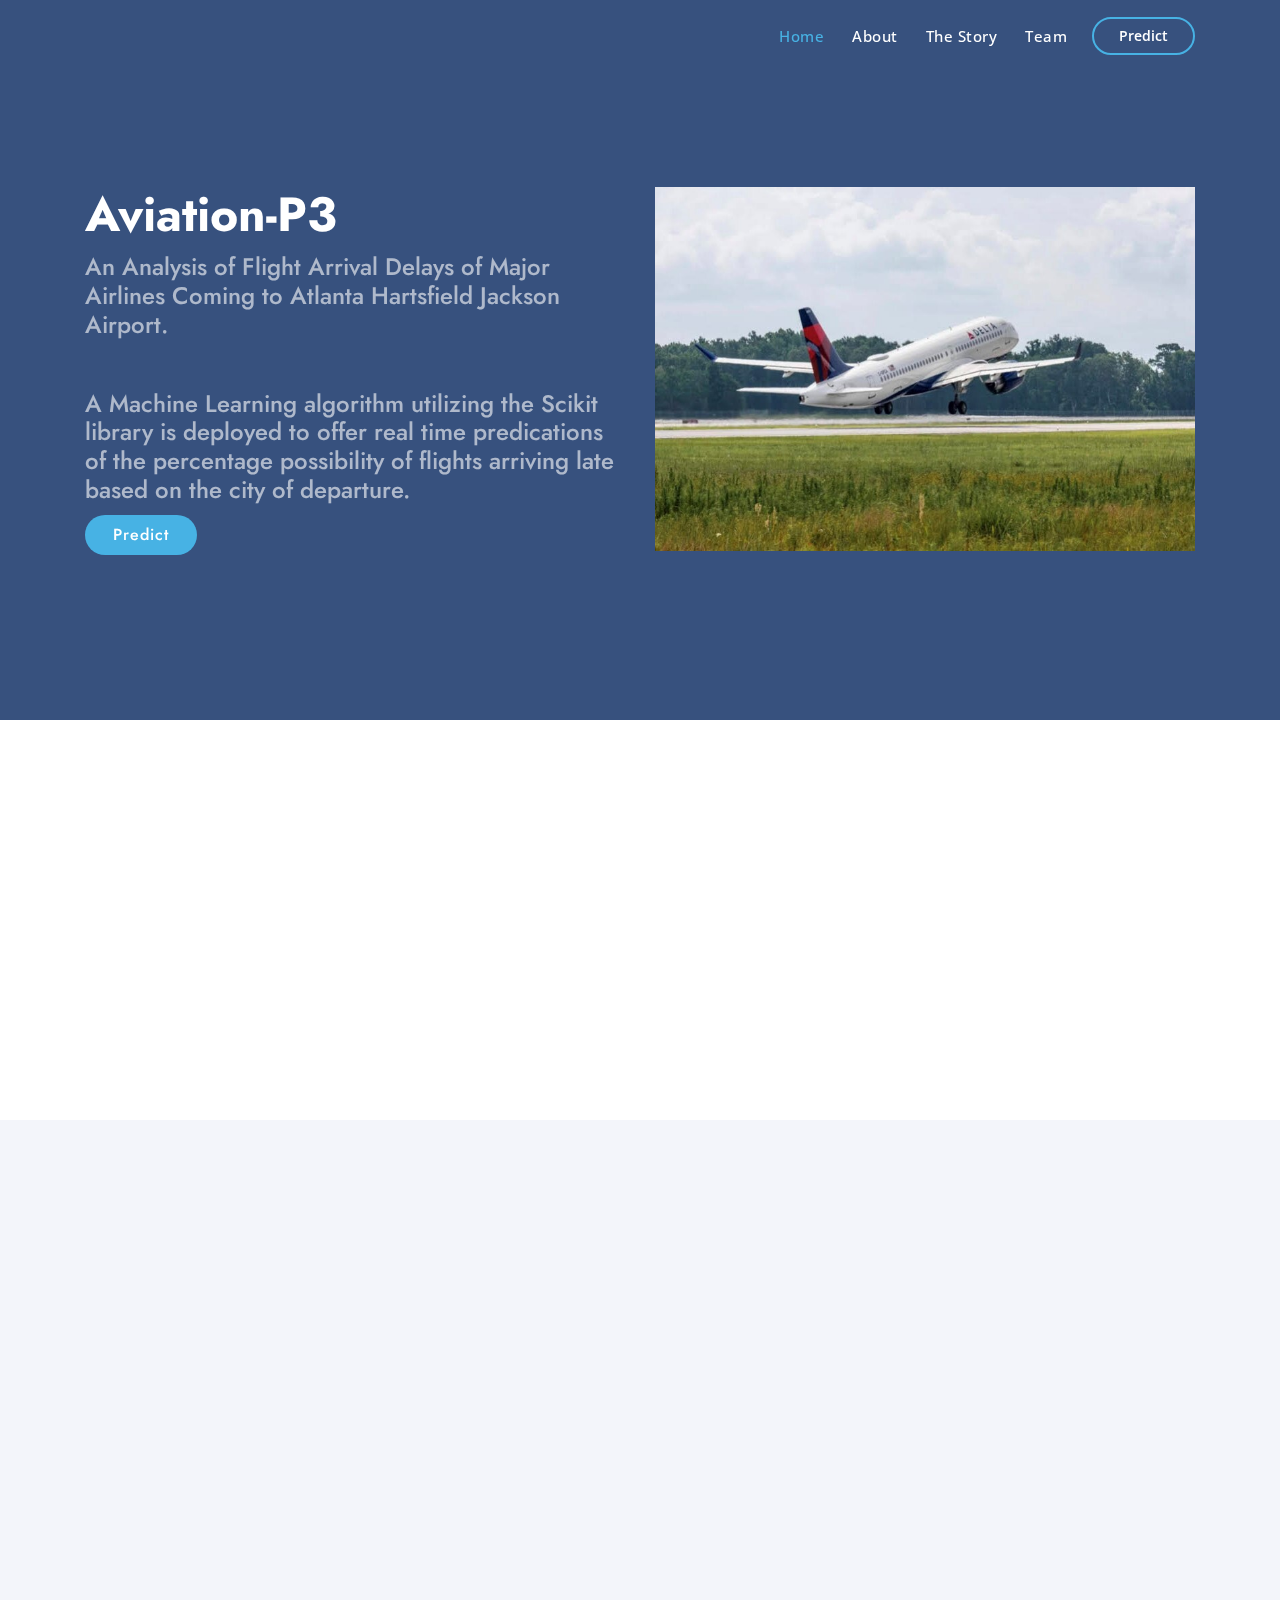
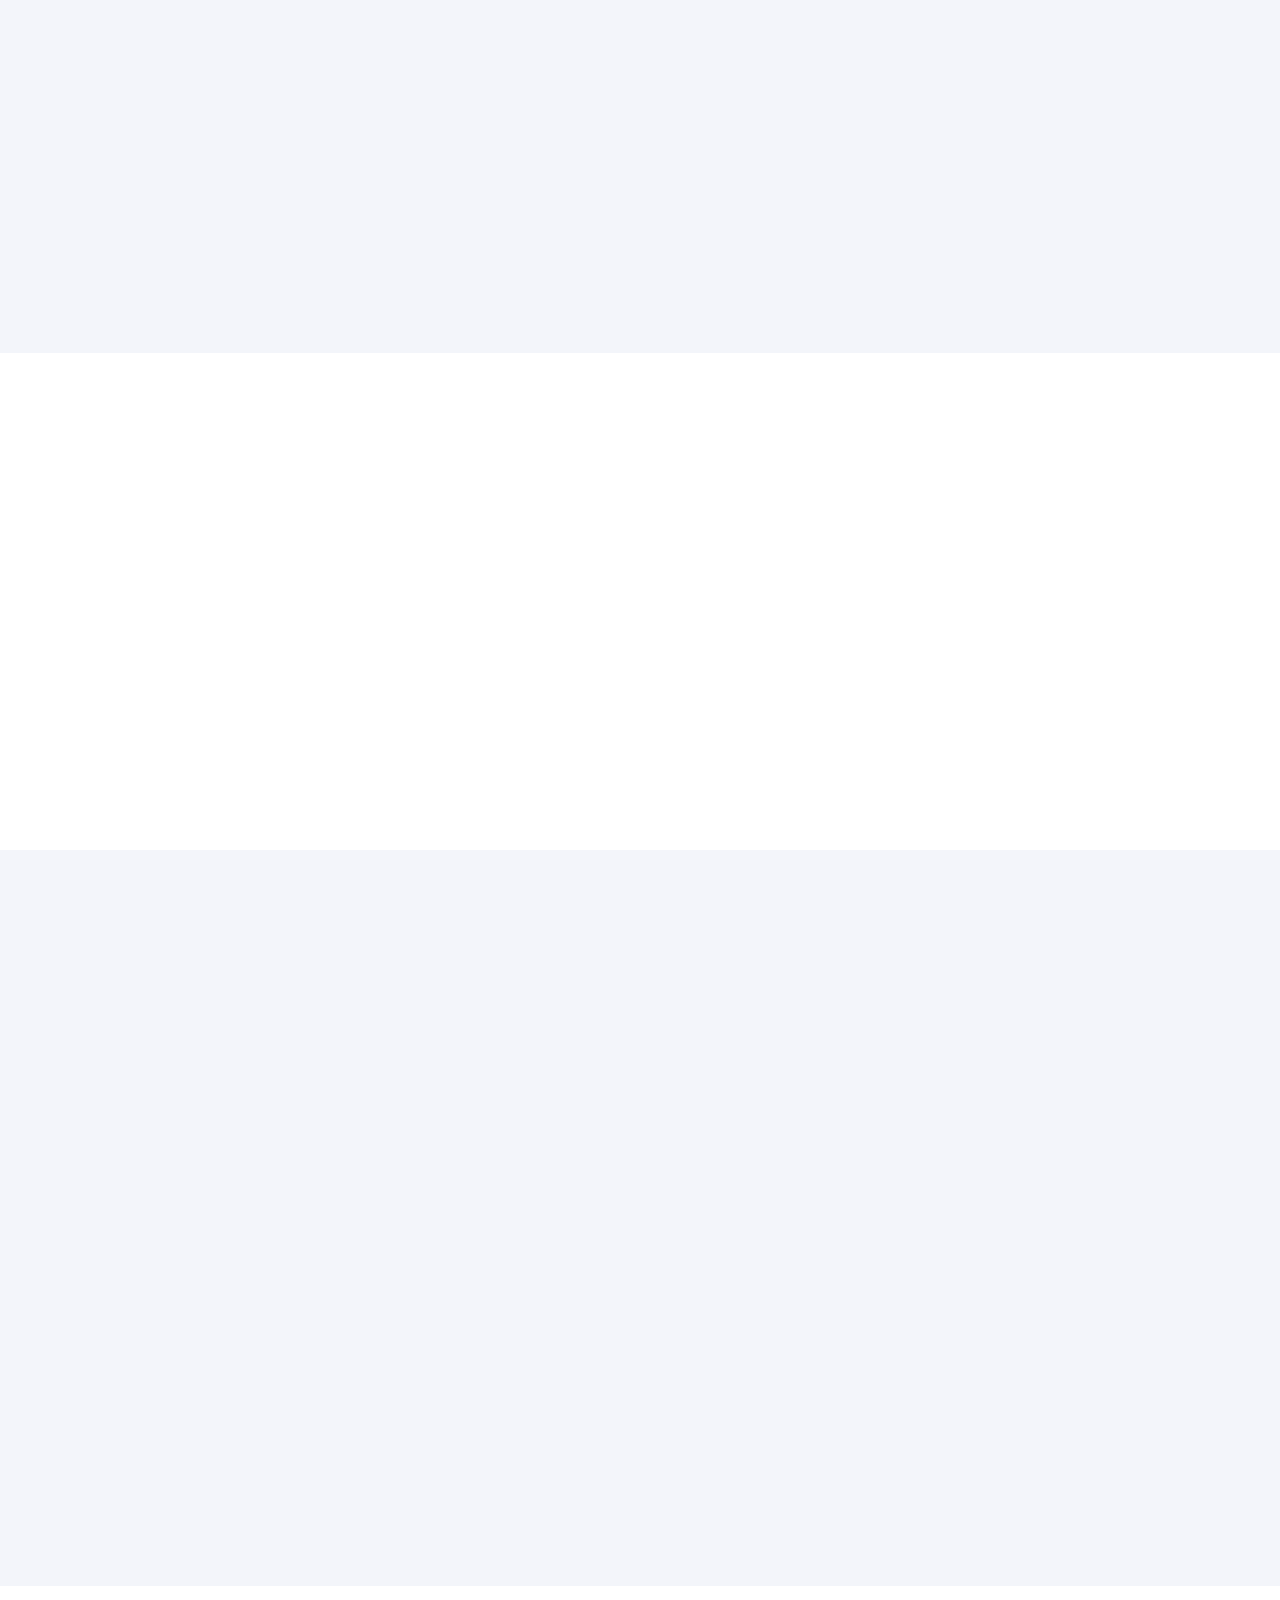
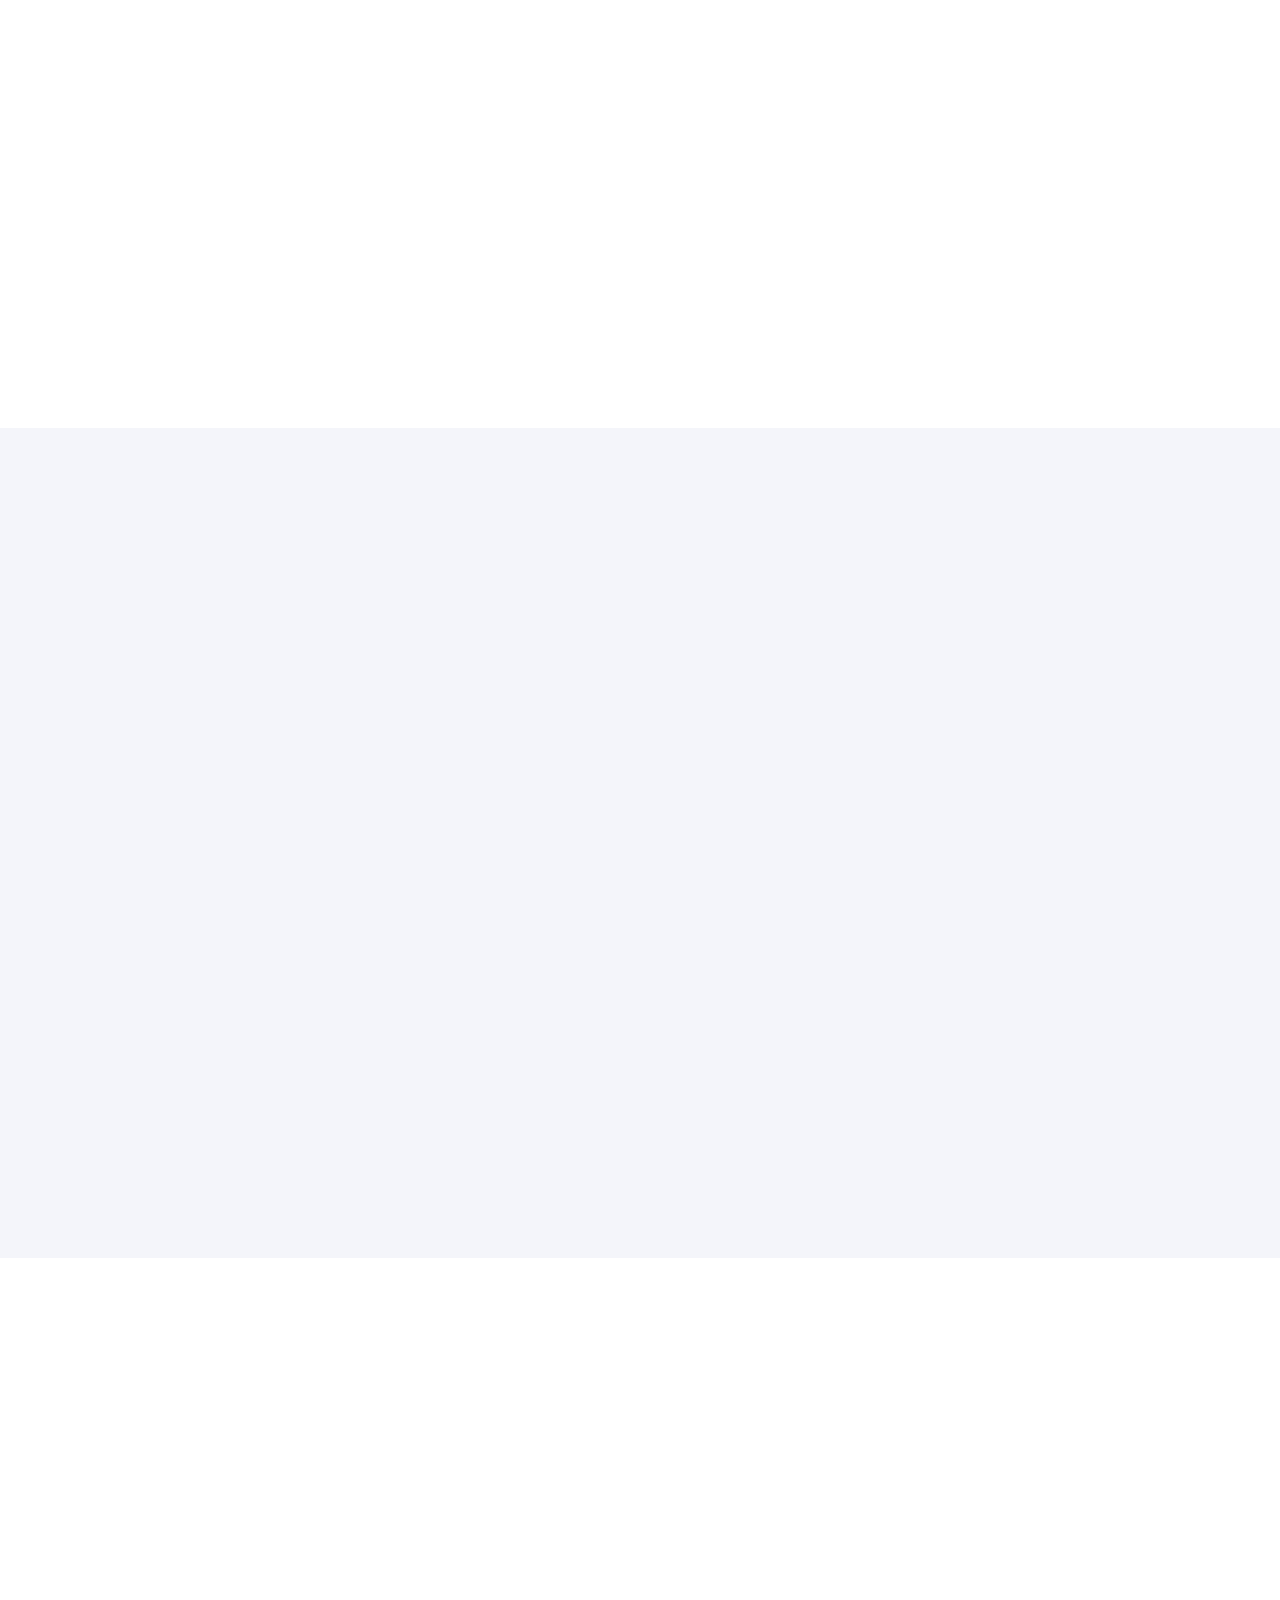
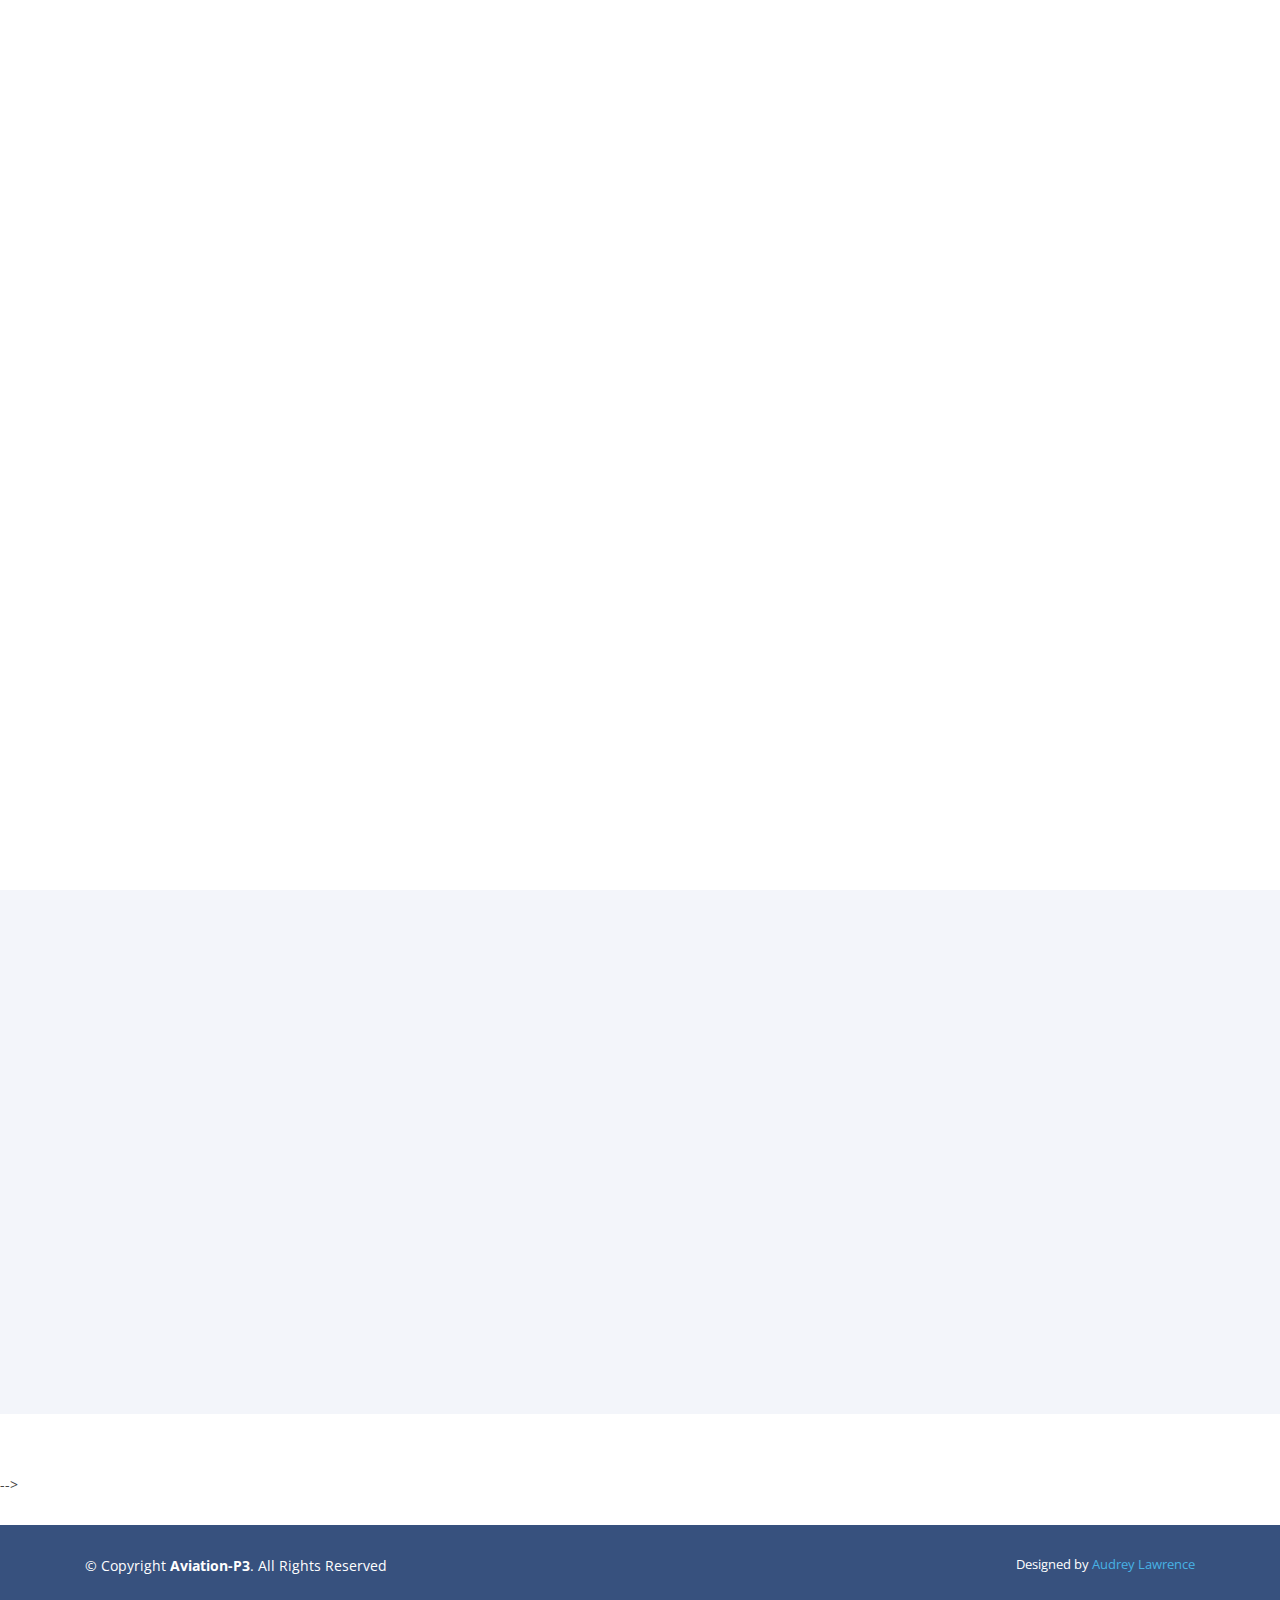
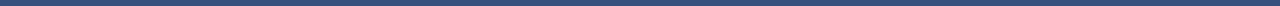
<file: Arsha/Arsha/index.html>
<!DOCTYPE html>
<html lang="en">

<head>
  <meta charset="utf-8">
  <meta content="width=device-width, initial-scale=1.0" name="viewport">

  <title>Aviation P-3</title>
  <meta content="" name="description">
  <meta content="" name="keywords">

  <!-- Favicons -->
  <link href="assets/img/favicon.png" rel="icon">
  <link href="assets/img/apple-touch-icon.png" rel="apple-touch-icon">

  <!-- Google Fonts -->
  <link href="https://fonts.googleapis.com/css?family=Open+Sans:300,300i,400,400i,600,600i,700,700i|Jost:300,300i,400,400i,500,500i,600,600i,700,700i|Poppins:300,300i,400,400i,500,500i,600,600i,700,700i" rel="stylesheet">

  <!-- Vendor CSS Files -->
  <link href="assets/vendor/bootstrap/css/bootstrap.min.css" rel="stylesheet">
  <link href="assets/vendor/icofont/icofont.min.css" rel="stylesheet">
  <link href="assets/vendor/boxicons/css/boxicons.min.css" rel="stylesheet">
  <link href="assets/vendor/remixicon/remixicon.css" rel="stylesheet">
  <link href="assets/vendor/venobox/venobox.css" rel="stylesheet">
  <link href="assets/vendor/owl.carousel/assets/owl.carousel.min.css" rel="stylesheet">
  <link href="assets/vendor/aos/aos.css" rel="stylesheet">

  <!-- Template Main CSS File -->
  <link href="assets/css/style.css" rel="stylesheet">

  <!-- =======================================================
  * Template Name: Arsha - v2.2.1
  * Template URL: https://bootstrapmade.com/arsha-free-bootstrap-html-template-corporate/
  * Author: BootstrapMade.com
  * License: https://bootstrapmade.com/license/
  ======================================================== -->
</head>

<body>

  <!-- ======= Header ======= -->
  <header id="header" class="fixed-top ">
    <div class="container d-flex align-items-center">

      <h1 class="logo mr-auto"><a href="index.html"></a></h1>
      <!-- Uncomment below if you prefer to use an image logo -->
      <!-- <a href="index.html" class="logo mr-auto"><img src="assets/img/logo.png" alt="" class="img-fluid"></a>-->

      <nav class="nav-menu d-none d-lg-block">
        <ul>
          <li class="active"><a href="index.html">Home</a></li>
          <li><a href="#about">About</a></li>
          <!-- <li><a href="#thestory">Visualizations</a></li> -->
          <li><a href="#portfolio">The Story</a></li>
          <li><a href="#team">Team</a></li>
          <!-- <li class="drop-down"><a href="">Drop Down</a>
            <ul>
              <li><a href="#">Drop Down 1</a></li>
              <li class="drop-down"><a href="#">Deep Drop Down</a>
                <ul>
                  <li><a href="#">Deep Drop Down 1</a></li>
                  <li><a href="#">Deep Drop Down 2</a></li>
                  <li><a href="#">Deep Drop Down 3</a></li>
                  <li><a href="#">Deep Drop Down 4</a></li>
                  <li><a href="#">Deep Drop Down 5</a></li>
                </ul>
              </li>
              <li><a href="#">Drop Down 2</a></li>
              <li><a href="#">Drop Down 3</a></li>
              <li><a href="#">Drop Down 4</a></li>
            </ul>
          </li>
          <li><a href="#contact">Contact</a></li> -->

        </ul>
      </nav><!-- .nav-menu -->

      <a href="https://airline-delays.herokuapp.com/" href="#about" class="get-started-btn scrollto">Predict</a>

    </div>
  </header><!-- End Header -->

  <!-- ======= Hero Section ======= -->
  <section id="hero" class="d-flex align-items-center">

    <div class="container">
      <div class="row">
        <div class="col-lg-6 d-flex flex-column justify-content-center pt-4 pt-lg-0 order-2 order-lg-1" data-aos="fade-up" data-aos-delay="200">
          <h1>Aviation-P3</h1>
          <h2>An Analysis of Flight Arrival Delays of Major Airlines Coming to Atlanta Hartsfield Jackson Airport.</h2>
          <h2>A Machine Learning algorithm utilizing the Scikit library is deployed to offer real time predications of the percentage 
            possibility of flights arriving late based on the city of departure.</h>
          <div class="d-lg-flex">
          <a href="https://airline-delays.herokuapp.com/" href="#about" class="btn-get-started scrollto">Predict</a>
            <!-- <a href="url">link text</a> -->
          </div>
        </div>
        <div class="col-lg-6 order-1 order-lg-2 hero-img" data-aos="zoom-in" data-aos-delay="200">
          <img src="assets\img\airplane_webpage_splash.jpg" class="img-fluid animated" alt="">
        </div>
      </div>
    </div>

  </section><!-- End Hero -->

  <main id="main">

    <!-- ======= Clients Section ======= -->
    <!-- <section id="cliens" class="cliens section-bg">
      <div class="container">

        <div class="row" data-aos="zoom-in">

          <div class="col-lg-2 col-md-4 col-6 d-flex align-items-center justify-content-center">
            <img src="assets/img/clients/client-1.png" class="img-fluid" alt="">
          </div>

          <div class="col-lg-2 col-md-4 col-6 d-flex align-items-center justify-content-center">
            <img src="assets/img/clients/client-2.png" class="img-fluid" alt="">
          </div> -->

          <!-- <div class="col-lg-2 col-md-4 col-6 d-flex align-items-center justify-content-center">
            <img src="assets/img/clients/client-3.png" class="img-fluid" alt="">
          </div>

          <div class="col-lg-2 col-md-4 col-6 d-flex align-items-center justify-content-center">
            <img src="assets/img/clients/client-4.png" class="img-fluid" alt="">
          </div>

          <div class="col-lg-2 col-md-4 col-6 d-flex align-items-center justify-content-center">
            <img src="assets/img/clients/client-5.png" class="img-fluid" alt="">
          </div>

          <div class="col-lg-2 col-md-4 col-6 d-flex align-items-center justify-content-center">
            <img src="assets/img/clients/client-6.png" class="img-fluid" alt="">
          </div>

        </div>

      </div>
    </section>End Cliens Section -->

    <!-- ======= About Us Section ======= -->
    <section id="about" class="about">
      <div class="container" data-aos="fade-up">

        <div class="section-title">
          <h2>About Aviation-P3</h2>
        </div>

        <div class="row content">
          <div class="col-lg-6">
            <p>
              The Project considers the following questions:
            </p>
            <ul>
              <li><i class="ri-check-double-line"></i> From what cities of origin are the greatest number of late arrivals.</li>
              <li><i class="ri-check-double-line"></i> What airlines most frequently have the highest number of late arrivals?</li>
              <li><i class="ri-check-double-line"></i> Does the season impact percentage of late arrivals?</li>
            </ul>
          </div>
          <div class="col-lg-6 pt-4 pt-lg-0">
            <p>
              The Project will analyze data within the following constraints. 
            </p>
            <ul>
              <li><i class="ri-check-double-line"></i> City of Origin</li>
              <li><i class="ri-check-double-line"></i> Airline</li>
              <li><i class="ri-check-double-line"></i> Seasonality</li>
            </ul>
            <!-- <a href="#" class="btn-learn-more">Learn More</a> -->
          </div>
        </div>

      </div>
    </section><!-- End About Us Section -->

    <!-- ======= Why Us Section ======= -->
    <section id="why-us" class="why-us section-bg">
      <div class="container-fluid" data-aos="fade-up">

        <div class="row">

          <div class="col-lg-7 d-flex flex-column justify-content-center align-items-stretch  order-2 order-lg-1">

            <div class="content">
              <h3><strong>All Roads Lead to Atlanta</strong></h3>
              <p>
                Atlanta is a hub of activity and a major intersecting point for flights from all over the world.  
              </p>
            </div>

            <div class="accordion-list">
              <ul>
                <li>
                  <a data-toggle="collapse" class="collapse" href="#accordion-list-1"><span>01</span> This map is based on Longitude (generated) and Latitude (generated).<i class="bx bx-chevron-down icon-show"></i><i class="bx bx-chevron-up icon-close"></i></a>
                  <div id="accordion-list-1" class="collapse show" data-parent=".accordion-list">
                    <p>
                      Arrivals were filtered to Atlanta Hartsfield International Airport only.  Smaller, regional and local airports were excluded from the analysis.</p>
                      <p>International flights and flights returning N/A were filtered (as too little data was provided for these flights.)</p>
                      <p>Final filtered dataset consisted of 508,000 rows</p>
                      <p>Primary data source:  https://www.transtats.bts.gov/</p>
                    </p>
                  </div>
                </li>

                <li>
                  <a data-toggle="collapse" href="#accordion-list-2" class="collapsed"><span>02</span>Is everyone coming to Atlanta?<i class="bx bx-chevron-down icon-show"></i><i class="bx bx-chevron-up icon-close"></i></a>
                  <div id="accordion-list-2" class="collapse" data-parent=".accordion-list">
                    <p>
                      Marks are labeled by origin city name and origin.
                    </p>
                    <p>
                      The view is filtered on Origin City Name, which keeps 165 of 165 members.
                    </p>
                  </div>
                </li>

                <li>
                  <a data-toggle="collapse" href="#accordion-list-3" class="collapsed"><span>03</span> How many flights land in Atlanta each year? <i class="bx bx-chevron-down icon-show"></i><i class="bx bx-chevron-up icon-close"></i></a>
                  <div id="accordion-list-3" class="collapse" data-parent=".accordion-list">
                    <p>
                      On average, there are appoximately 30,000 arriving flights per month to Atlanta Hartsfield International airport.
                      The data is filtered on year, keeping data from year 2019 and 2020 only.
                    </p>
                  </div>
                </li>

              </ul>
            </div>

          </div>

          <div class="col-lg-5 align-items-stretch order-1 order-lg-2 img" style='background-image: url("assets/img/map_view.png");' data-aos="zoom-in" data-aos-delay="150">&nbsp;</div>
        </div>

      </div>
    </section><!-- End Why Us Section -->

    <!-- ======= Skills Section ======= -->
    <section id="skills" class="skills">
      <div class="container" data-aos="fade-up">

        <div class="row">
          <div class="col-lg-6 d-flex align-items-center" data-aos="fade-right" data-aos-delay="100">
            <img src="assets/img/seasonal_trends.png" class="img-fluid" alt="">
          </div>
          <div class="col-lg-6 pt-4 pt-lg-0 content" data-aos="fade-left" data-aos-delay="100">
            <h3>Seasonal Trends</h3>
            <h3>Does the season impact percentage of late arrivals?</h3>
            <p class="font-italic">
              This graph demonstrates the trends of average arrival delay and count of flight date broken down by flight 
              date month and flight date year.</p>
              <p class="font-italic">Color shows day of week as an attribute.</p>
              <p class="font-italic">The view is filtered on flight date year, which keeps 2019 and 2020</p>
              <p class="font-italic"></p>
              <p class="font-italic">While it does not appear that weather seasons dictate flight delays, data does suggest 
                that season of year does impact flight delays.  For instance, there are more flight delays during the 
                summer travel months when travel may increase.</p>

            <!-- <div class="skills-content">

              <div class="progress">
                <span class="skill">HTML <i class="val">100%</i></span>
                <div class="progress-bar-wrap">
                  <div class="progress-bar" role="progressbar" aria-valuenow="100" aria-valuemin="0" aria-valuemax="100"></div>
                </div>
              </div>

              <div class="progress">
                <span class="skill">CSS <i class="val">90%</i></span>
                <div class="progress-bar-wrap">
                  <div class="progress-bar" role="progressbar" aria-valuenow="90" aria-valuemin="0" aria-valuemax="100"></div>
                </div>
              </div>

              <div class="progress">
                <span class="skill">JavaScript <i class="val">75%</i></span>
                <div class="progress-bar-wrap">
                  <div class="progress-bar" role="progressbar" aria-valuenow="75" aria-valuemin="0" aria-valuemax="100"></div>
                </div>
              </div>

              <div class="progress">
                <span class="skill">Photoshop <i class="val">55%</i></span>
                <div class="progress-bar-wrap">
                  <div class="progress-bar" role="progressbar" aria-valuenow="55" aria-valuemin="0" aria-valuemax="100"></div>
                </div>
              </div>

            </div> -->

          </div>
        </div>

      </div>
    </section><!-- End Skills Section -->

        <!-- ======= Why Us Section ======= -->
        <section id="why-us" class="why-us section-bg">
          <div class="container-fluid" data-aos="fade-up">
    
            <div class="row">
    
              <div class="col-lg-7 d-flex flex-column justify-content-center align-items-stretch  order-2 order-lg-1">
    
                <div class="content">
                  <h3><strong>Average Delay by City</strong></h3>
                  <!-- <p>
                    This graph displays the average delay per city
                  </p> -->
                </div>
    
                <div class="accordion-list">
                  <ul>
                    <li>
                      <a data-toggle="collapse" class="collapse" href="#accordion-list-1"><span>01</span> From what cities of origin are the greatest number of late arrivals? <i class="bx bx-chevron-down icon-show"></i><i class="bx bx-chevron-up icon-close"></i></a>
                      <div id="accordion-list-1" class="collapse show" data-parent=".accordion-list">
                        <p>
                          The data set observed showed that the top five cities of origin resulting 
                          in flight delays for 2019 and the first quarter of 2020 were:</p>
                          <p>Fargo, ND</p>
                          <p>Grand Junction, CO</p>
                          <p>Reno, NV</p>
                          <p>Hilton Head, SC</p>
                          <p>Aspen, CO</p>
                        </p>
                      </div>
                    </li>
    
                    <li>
                      <a data-toggle="collapse" href="#accordion-list-2" class="collapsed"><span>02</span> Does winter weather impact flight delays? <i class="bx bx-chevron-down icon-show"></i><i class="bx bx-chevron-up icon-close"></i></a>
                      <div id="accordion-list-2" class="collapse" data-parent=".accordion-list">
                        <p>
                          Flights from States with harsher winter weather might be more frequently delayed, however, evidence suggests that the size  
                          of the airport, those in smaller cities, may also impact delays.
                        </p>
                      </div>
                    </li>
    
                    <!-- <li>
                      <a data-toggle="collapse" href="#accordion-list-3" class="collapsed"><span>03</span> Dolor sit amet consectetur adipiscing elit? <i class="bx bx-chevron-down icon-show"></i><i class="bx bx-chevron-up icon-close"></i></a>
                      <div id="accordion-list-3" class="collapse" data-parent=".accordion-list">
                        <p>
                          Eleifend mi in nulla posuere sollicitudin aliquam ultrices sagittis orci. Faucibus pulvinar elementum integer enim. Sem nulla pharetra diam sit amet nisl suscipit. Rutrum tellus pellentesque eu tincidunt. Lectus urna duis convallis convallis tellus. Urna molestie at elementum eu facilisis sed odio morbi quis
                        </p>
                      </div>
                    </li> -->
    
                  </ul>
                </div>
    
              </div>
    
              <div class="col-lg-5 align-items-stretch order-1 order-lg-2 img" style='background-image: url("assets/img/avg_delay_by_city_1.png");' data-aos="zoom-in" data-aos-delay="150">&nbsp;</div>
            </div>
    
          </div>
        </section><!-- End Why Us Section -->

            <!-- ======= Skills Section ======= -->
    <section id="skills" class="skills">
      <div class="container" data-aos="fade-up">

        <div class="row">
          <div class="col-lg-6 d-flex align-items-center" data-aos="fade-right" data-aos-delay="100">
            <img src="assets/img/Top Airlines.png" class="img-fluid" alt="">
          </div>
          <div class="col-lg-6 pt-4 pt-lg-0 content" data-aos="fade-left" data-aos-delay="100">
            <h3>Flights by Airlines</h3>
            <p class="font-italic">
              This graph shows the count of flight date and average of arrival delay for each unique carrier.</p> 
            <p class="font-italic">Color coding details performance per number of flights for each unique carrier.</P> 
            <p class="font-italic">The data is filtered on year, which keeps 2019 and 2020.</p>

            <!-- <div class="skills-content">

              <div class="progress">
                <span class="skill">HTML <i class="val">100%</i></span>
                <div class="progress-bar-wrap">
                  <div class="progress-bar" role="progressbar" aria-valuenow="100" aria-valuemin="0" aria-valuemax="100"></div>
                </div>
              </div>

              <div class="progress">
                <span class="skill">CSS <i class="val">90%</i></span>
                <div class="progress-bar-wrap">
                  <div class="progress-bar" role="progressbar" aria-valuenow="90" aria-valuemin="0" aria-valuemax="100"></div>
                </div>
              </div>

              <div class="progress">
                <span class="skill">JavaScript <i class="val">75%</i></span>
                <div class="progress-bar-wrap">
                  <div class="progress-bar" role="progressbar" aria-valuenow="75" aria-valuemin="0" aria-valuemax="100"></div>
                </div>
              </div>

              <div class="progress">
                <span class="skill">Photoshop <i class="val">55%</i></span>
                <div class="progress-bar-wrap">
                  <div class="progress-bar" role="progressbar" aria-valuenow="55" aria-valuemin="0" aria-valuemax="100"></div>
                </div>
              </div> -->

            </div>

          </div>
        </div>

      </div>
    </section><!-- End Skills Section -->

            <!-- ======= Why Us Section ======= -->
            <section id="why-us" class="why-us section-bg">
              <div class="container-fluid" data-aos="fade-up">
        
                <div class="row">
        
                  <div class="col-lg-7 d-flex flex-column justify-content-center align-items-stretch  order-2 order-lg-1">
        
                    <div class="content">
                      <h3><strong>Average Delay by Month and Quarter</strong></h3>
                      <p>
                        The Average Delay by Month and Quarter graph represents a count of flight date and average of 
                        arrival delays for each flight date month broken down by flight date year and flight date quarter.  
                        Color shows details about flight date month.  The view is filtered on flight date year, which keeps 2019 and 2020.
                      </p>
                    </div>
        
                    <div class="accordion-list">
                      <ul>
                        <li>
                          <a data-toggle="collapse" class="collapse" href="#accordion-list-1"><span>01</span> Are there more flight delays in winter?? <i class="bx bx-chevron-down icon-show"></i><i class="bx bx-chevron-up icon-close"></i></a>
                          <div id="accordion-list-1" class="collapse show" data-parent=".accordion-list">
                            <p>
                              One might assume that there are more flight delays during the winter months, however, based on the sample data, this did not hold true.
                            </p>
                          </div>
                        </li>
        
                        <li>
                          <a data-toggle="collapse" href="#accordion-list-2" class="collapsed"><span>02</span> Are there more delayed flights during summer months? <i class="bx bx-chevron-down icon-show"></i><i class="bx bx-chevron-up icon-close"></i></a>
                          <div id="accordion-list-2" class="collapse" data-parent=".accordion-list">
                            <p>
                              Data shows that during the months July through September, there are more delays than during any other period during the year.
                            </p>
                          </div>
                        </li>
        
                        <li>
                          <a data-toggle="collapse" href="#accordion-list-3" class="collapsed"><span>03</span> Are there more delays during the traditional holiday season? <i class="bx bx-chevron-down icon-show"></i><i class="bx bx-chevron-up icon-close"></i></a>
                          <div id="accordion-list-3" class="collapse" data-parent=".accordion-list">
                            <p>
                              It was anticipated that there would be more delays during the heavy holiday travel season, however, data did not support this assumption.
                            </p>
                          </div>
                        </li>
        
                      </ul>
                    </div>
        
                  </div>
        
                  <div class="col-lg-5 align-items-stretch order-1 order-lg-2 img" style='background-image: url("assets/img/avg_delay_month_quarter.png");' data-aos="zoom-in" data-aos-delay="150">&nbsp;</div>
                </div>
        
              </div>
            </section><!-- End Why Us Section -->

    <!-- ======= Services Section ======= -->
    <!-- <section id="services" class="services section-bg">
      <div class="container" data-aos="fade-up">

        <div class="section-title">
          <h2>The Story</h2>
          <p>A Machine Learning algorithm utilizing the Scikit library is deployed to offer real time predications of the percentage possibility of flights' arriving late based on the city of departure.</p>
        </div>

        <div class="row">
          <div class="col-xl-3 col-md-6 d-flex align-items-stretch" data-aos="zoom-in" data-aos-delay="100">
            <div class="icon-box">
              <div class="icon"><i class="bx bxl-dribbble"></i></div>
              <h4><a href="">Lorem Ipsum</a></h4>
              <p>Voluptatum deleniti atque corrupti quos dolores et quas molestias excepturi</p>
            </div>
          </div>

          <div class="col-xl-3 col-md-6 d-flex align-items-stretch mt-4 mt-md-0" data-aos="zoom-in" data-aos-delay="200">
            <div class="icon-box">
              <div class="icon"><i class="bx bx-file"></i></div>
              <h4><a href="">Sed ut perspici</a></h4>
              <p>Duis aute irure dolor in reprehenderit in voluptate velit esse cillum dolore</p>
            </div>
          </div> -->

          <!-- <div class="col-xl-3 col-md-6 d-flex align-items-stretch mt-4 mt-xl-0" data-aos="zoom-in" data-aos-delay="300">
            <div class="icon-box">
              <div class="icon"><i class="bx bx-tachometer"></i></div>
              <h4><a href="">Magni Dolores</a></h4>
              <p>Excepteur sint occaecat cupidatat non proident, sunt in culpa qui officia</p>
            </div>
          </div>

          <div class="col-xl-3 col-md-6 d-flex align-items-stretch mt-4 mt-xl-0" data-aos="zoom-in" data-aos-delay="400">
            <div class="icon-box">
              <div class="icon"><i class="bx bx-layer"></i></div>
              <h4><a href="">Nemo Enim</a></h4>
              <p>At vero eos et accusamus et iusto odio dignissimos ducimus qui blanditiis</p>
            </div>
          </div>

        </div>

      </div> -->
    <!-- </section>End Services Section -->

    <!-- ======= Cta Section ======= -->
    <!-- <section id="cta" class="cta">
      <div class="container" data-aos="zoom-in">

        <div class="row">
          <div class="col-lg-9 text-center text-lg-left">
            <h3>Call To Action</h3>
            <p> Duis aute irure dolor in reprehenderit in voluptate velit esse cillum dolore eu fugiat nulla pariatur. Excepteur sint occaecat cupidatat non proident, sunt in culpa qui officia deserunt mollit anim id est laborum.</p>
          </div>
          <div class="col-lg-3 cta-btn-container text-center">
            <a class="cta-btn align-middle" href="#">Call To Action</a>
          </div>
        </div> -->

      <!-- </div> -->
    <!-- </section>End Cta Section -->

    <!-- ======= Portfolio Section ======= -->
    <section id="portfolio" class="portfolio">
      <div class="container" data-aos="fade-up">

        <div class="section-title">
          <h2>The Story</h2>
          <p>A visual story was built utilizing Tableau.  The following visualizations demonstrate flight activity categorized by quarterly and monthly delays, 
            the ten airports having the most delayed flights, and a brief look at seasonal trends that present based on the dataset evaluated.</p>
        </div>

        <ul id="portfolio-flters" class="d-flex justify-content-center" data-aos="fade-up" data-aos-delay="100">
          <li data-filter="*" class="filter-active">All</li>
          <li data-filter=".filter-app">Delays</li>
          <li data-filter=".filter-card">Seasonal</li>
          <li data-filter=".filter-web">Top 10</li>
        </ul>

        <div class="row portfolio-container" data-aos="fade-up" data-aos-delay="200">

          <div class="col-lg-4 col-md-6 portfolio-item filter-app">
            <div class="portfolio-img"><img src="assets/img/flts_delayed.png" class="img-fluid" alt=""></div>
            <div class="portfolio-info">
              <!-- <h4>Delays 1</h4> -->
              <p>Delays</p>
              <a href="assets/img/flts_delayed.png" data-gall="portfolioGallery" class="venobox preview-link" title="App 1"><i class="bx bx-plus"></i></a>
              <a href="portfolio-details.html" class="details-link" ></i></a>
            </div>
          </div>

          <div class="col-lg-4 col-md-6 portfolio-item filter-web">
            <div class="portfolio-img"><img src="assets/img/top_ten_airports_by_delay.png" class="img-fluid" alt=""></div>
            <div class="portfolio-info">
              <!-- <h4>Top 10 3</h4> -->
              <p>Top 10</p>
              <a href="assets/img/top_ten_airports_by_delay.png" data-gall="portfolioGallery" class="venobox preview-link" title="Web 3"><i class="bx bx-plus"></i></a>
              <a href="portfolio-details.html" class="details-link" ></i></a>
            </div>
          </div>

          <div class="col-lg-4 col-md-6 portfolio-item filter-app">
            <div class="portfolio-img"><img src="assets/img/departure_delay_arrival_correlation.png" class="img-fluid" alt=""></div>
            <div class="portfolio-info">
              <!-- <h4>Delays 2</h4> -->
              <p>Delays</p>
              <a href="assets/img/departure_delay_arrival_correlation.png" data-gall="portfolioGallery" class="venobox preview-link" title="App 2"><i class="bx bx-plus"></i></a>
              <a href="portfolio-details.html" class="details-link" ></i></a>
            </div>
          </div>

          <div class="col-lg-4 col-md-6 portfolio-item filter-card">
            <div class="portfolio-img"><img src="assets/img/map_view.png" class="img-fluid" alt=""></div>
            <div class="portfolio-info"> -->
              <!-- <h4>Seasonal 2</h4> -->
              <p>Seasonal</p> -->
              <a href="assets/img/map_view.png" data-gall="portfolioGallery" class="venobox preview-link" title="Card 2"><i class="bx bx-plus"></i></a>
              <a href="portfolio-details.html" class="details-link" ></i></a>
            </div>
          </div>

          <div class="col-lg-4 col-md-6 portfolio-item filter-web">
            <div class="portfolio-img"><img src="assets/img/Delay by Mth_Qtr.png" class="img-fluid" alt=""></div>
            <div class="portfolio-info">
              <!-- <h4>Top 10 2</h4> -->
              <p>Top 10</p>
              <a href="assets/img/Delay by Mth_Qtr.png" data-gall="portfolioGallery" class="venobox preview-link" title="Web 2"><i class="bx bx-plus"></i></a>
              <a href="portfolio-details.html" class="details-link" ></i></a>
            </div>
          </div>

          <div class="col-lg-4 col-md-6 portfolio-item filter-app">
            <div class="portfolio-img"><img src="assets/img/avg_delay_relation_to_distance.png" class="img-fluid" alt=""></div>
            <div class="portfolio-info">
              <!-- <h4>Delays 3</h4> -->
              <p>Delays</p>
              <a href="assets/img/avg_delay_relation_to_distance.png" data-gall="portfolioGallery" class="venobox preview-link" title="App 3"><i class="bx bx-plus"></i></a>
              <a href="portfolio-details.html" class="details-link" ></i></a>
            </div>
          </div>

          <div class="col-lg-4 col-md-6 portfolio-item filter-card">
            <div class="portfolio-img"><img src="assets/img/seasonal_trends.png" class="img-fluid" alt=""></div>
            <div class="portfolio-info">
              <!-- <h4>Seasonal 1</h4> -->
              <p>Seasonal</p>
              <a href="assets/img/seasonal_trends.png" data-gall="portfolioGallery" class="venobox preview-link" title="Card 1"><i class="bx bx-plus"></i></a>
              <a href="portfolio-details.html" class="details-link" ></i></a>
            </div>
          </div>

          <div class="col-lg-4 col-md-6 portfolio-item filter-card">
            <div class="portfolio-img"><img src="assets/img/Top Airlines.png" class="img-fluid" alt=""></div>
            <div class="portfolio-info"> -->
              <!-- <h4>Seasonal 3</h4> -->
              <p>Seasonal</p>
              <a href="assets/img/Top Airlines.png" data-gall="portfolioGallery" class="venobox preview-link" title="Card 3"><i class="bx bx-plus"></i></a>
              <a href="portfolio-details.html" class="details-link" ></i></a>
            </div>
          </div>

          <div class="col-lg-4 col-md-6 portfolio-item filter-web">
            <div class="portfolio-img"><img src="assets/img/delays_by_hour.png" class="img-fluid" alt=""></div>
            <div class="portfolio-info"> -->
              <!-- <h4>Top 10 3</h4> -->
              <p>Top 10</p> -->
              <a href="assets/img/img/delays_by_hour.png" data-gall="portfolioGallery" class="venobox preview-link" title="Web 3"><i class="bx bx-plus"></i></a>
              <a href="portfolio-details.html" class="details-link" ></i></a>
            </div>
          </div>

        </div>

      </div>
    </section><!-- End Portfolio Section -->

    <!-- ======= Team Section ======= -->
    <section id="team" class="team section-bg">
      <div class="container" data-aos="fade-up">

        <div class="section-title">
          <h2>Meet The Team</h2>
          <p>Aviation P3's team of dynamic and talented professionals welcome you to our data analysis page.  
            We invite you to play around and have fun.  87% of the 56% who spend more than 30% of their time on our site thought it was 90% accurate.</p>
        </div>

        <div class="row">

          <div class="col-lg-4">
            <div class="member d-flex align-items-start" data-aos="zoom-in" data-aos-delay="100">
              <!-- <div class="pic"><img src="assets/img/team/team-1.jpg" class="img-fluid" alt=""></div> -->
              <div class="member-info">
                <h4>Audrey Lawrence</h4>
                <span>Data Scientist</span>
                <p>Enjoys crafts</p>
                <p>Loves animals and sunrises</p>
                <p>Will one day hike the Appalachian Trail with friends</p>
                <div class="social">
                  <!-- <a href=""><i class="ri-twitter-fill"></i></a> -->
                  <!-- <a href=""><i class="ri-facebook-fill"></i></a>
                  <a href=""><i class="ri-instagram-fill"></i></a> -->
                  <!-- <a href=""> <i class="https://www.linkedin.com/in/audrey-lawrence-00a1b88/"></i> </a> -->
                </div>
              </div>
            </div>
          </div>

          <div class="col-lg-4 mt-4 mt-lg-0">
            <div class="member d-flex align-items-start" data-aos="zoom-in" data-aos-delay="200">
              <!-- <div class="pic"><img src="assets/img/team/team-2.jpg" class="img-fluid" alt=""></div> -->
              <div class="member-info">
                <h4>Bhavin Sanghavi</h4>
                <span>Data Scientist</span>
                <p>Doting Dad</p>
                <p>Enjoys afternoons at the ballfield</p>
                <p>Will write his memoirs to leave a path for his children</p>
                <div class="social">
                  <!-- <a href=""><i class="ri-twitter-fill"></i></a> -->
                  <!-- <a href=""><i class="ri-facebook-fill"></i></a> -->
                  <!-- <a href=""><i class="ri-instagram-fill"></i></a> -->
                  <!-- <a href=""> <i class="ri-linkedin-box-fill"></i> </a> -->
                </div>
              </div>
            </div>
          </div>

          <div class="col-lg-4 mt-4 mt-lg-0">
            <div class="member d-flex align-items-start" data-aos="zoom-in" data-aos-delay="300">
              <!-- <div class="pic"><img src="assets/img/team/team-3.jpg" class="img-fluid" alt=""></div> -->
              <div class="member-info">
                <h4>Jerry Tilenis</h4>
                <span>Data Scientist</span>
                <p>Loves a challenge</p>
                <p>Enjoys walks with his dogs</p>
                <p>Will one day write the perfect algorithm to pick winning stocks</p>
                <div class="social">
                  <!-- <a href=""><i class="ri-twitter-fill"></i></a> -->
                  <!-- <a href=""><i class="ri-facebook-fill"></i></a>
                  <a href=""><i class="ri-instagram-fill"></i></a>
                  <a href=""> <i class="ri-linkedin-box-fill"></i> </a> -->
                </div>
              </div>
            </div>
          </div>

          <!-- <div class="col-lg-6 mt-4">
            <div class="member d-flex align-items-start" data-aos="zoom-in" data-aos-delay="400">
              <div class="pic"><img src="assets/img/team/team-4.jpg" class="img-fluid" alt=""></div>
              <div class="member-info">
                <h4>Amanda Jepson</h4>
                <span>Accountant</span>
                <p>Dolorum tempora officiis odit laborum officiis et et accusamus</p>
                <div class="social">
                  <a href=""><i class="ri-twitter-fill"></i></a>
                  <a href=""><i class="ri-facebook-fill"></i></a>
                  <a href=""><i class="ri-instagram-fill"></i></a>
                  <a href=""> <i class="ri-linkedin-box-fill"></i> </a>
                </div>
              </div>
            </div>
          </div> -->

        </div>

      </div>
    </section><!-- End Team Section -->

    

    <!-- ======= Pricing Section ======= -->
    <!-- <section id="pricing" class="pricing">
      <div class="container" data-aos="fade-up">

        <div class="section-title">
          <h2>Pricing</h2>
          <p>Magnam dolores commodi suscipit. Necessitatibus eius consequatur ex aliquid fuga eum quidem. Sit sint consectetur velit. Quisquam quos quisquam cupiditate. Et nemo qui impedit suscipit alias ea. Quia fugiat sit in iste officiis commodi quidem hic quas.</p>
        </div>

        <div class="row">

          <div class="col-lg-4" data-aos="fade-up" data-aos-delay="100">
            <div class="box">
              <h3>Free Plan</h3>
              <h4><sup>$</sup>0<span>per month</span></h4>
              <ul>
                <li><i class="bx bx-check"></i> Quam adipiscing vitae proin</li>
                <li><i class="bx bx-check"></i> Nec feugiat nisl pretium</li>
                <li><i class="bx bx-check"></i> Nulla at volutpat diam uteera</li>
                <li class="na"><i class="bx bx-x"></i> <span>Pharetra massa massa ultricies</span></li>
                <li class="na"><i class="bx bx-x"></i> <span>Massa ultricies mi quis hendrerit</span></li>
              </ul>
              <a href="#" class="buy-btn">Get Started</a>
            </div>
          </div> -->
<!-- 
          <div class="col-lg-4 mt-4 mt-lg-0" data-aos="fade-up" data-aos-delay="200">
            <div class="box featured">
              <h3>Business Plan</h3>
              <h4><sup>$</sup>29<span>per month</span></h4>
              <ul>
                <li><i class="bx bx-check"></i> Quam adipiscing vitae proin</li>
                <li><i class="bx bx-check"></i> Nec feugiat nisl pretium</li>
                <li><i class="bx bx-check"></i> Nulla at volutpat diam uteera</li>
                <li><i class="bx bx-check"></i> Pharetra massa massa ultricies</li>
                <li><i class="bx bx-check"></i> Massa ultricies mi quis hendrerit</li>
              </ul>
              <a href="#" class="buy-btn">Get Started</a>
            </div>
          </div>

          <div class="col-lg-4 mt-4 mt-lg-0" data-aos="fade-up" data-aos-delay="300">
            <div class="box">
              <h3>Developer Plan</h3>
              <h4><sup>$</sup>49<span>per month</span></h4>
              <ul>
                <li><i class="bx bx-check"></i> Quam adipiscing vitae proin</li>
                <li><i class="bx bx-check"></i> Nec feugiat nisl pretium</li>
                <li><i class="bx bx-check"></i> Nulla at volutpat diam uteera</li>
                <li><i class="bx bx-check"></i> Pharetra massa massa ultricies</li>
                <li><i class="bx bx-check"></i> Massa ultricies mi quis hendrerit</li>
              </ul>
              <a href="#" class="buy-btn">Get Started</a>
            </div>
          </div>

        </div>

      </div> -->
    <!-- </section>End Pricing Section -->

    <!-- ======= Frequently Asked Questions Section ======= -->
    <!-- <section id="faq" class="faq section-bg">
      <div class="container" data-aos="fade-up">

        <div class="section-title">
          <h2>Frequently Asked Questions</h2>
          <p>Magnam dolores commodi suscipit. Necessitatibus eius consequatur ex aliquid fuga eum quidem. Sit sint consectetur velit. Quisquam quos quisquam cupiditate. Et nemo qui impedit suscipit alias ea. Quia fugiat sit in iste officiis commodi quidem hic quas.</p>
        </div> -->

        <!-- <div class="faq-list">
          <ul>
            <li data-aos="fade-up" data-aos-delay="100">
              <i class="bx bx-help-circle icon-help"></i> <a data-toggle="collapse" class="collapse" href="#faq-list-1">Non consectetur a erat nam at lectus urna duis? <i class="bx bx-chevron-down icon-show"></i><i class="bx bx-chevron-up icon-close"></i></a>
              <div id="faq-list-1" class="collapse show" data-parent=".faq-list">
                <p>
                  Feugiat pretium nibh ipsum consequat. Tempus iaculis urna id volutpat lacus laoreet non curabitur gravida. Venenatis lectus magna fringilla urna porttitor rhoncus dolor purus non.
                </p>
              </div>
            </li>

            <li data-aos="fade-up" data-aos-delay="200">
              <i class="bx bx-help-circle icon-help"></i> <a data-toggle="collapse" href="#faq-list-2" class="collapsed">Feugiat scelerisque varius morbi enim nunc? <i class="bx bx-chevron-down icon-show"></i><i class="bx bx-chevron-up icon-close"></i></a>
              <div id="faq-list-2" class="collapse" data-parent=".faq-list">
                <p>
                  Dolor sit amet consectetur adipiscing elit pellentesque habitant morbi. Id interdum velit laoreet id donec ultrices. Fringilla phasellus faucibus scelerisque eleifend donec pretium. Est pellentesque elit ullamcorper dignissim. Mauris ultrices eros in cursus turpis massa tincidunt dui.
                </p>
              </div>
            </li>

            <li data-aos="fade-up" data-aos-delay="300">
              <i class="bx bx-help-circle icon-help"></i> <a data-toggle="collapse" href="#faq-list-3" class="collapsed">Dolor sit amet consectetur adipiscing elit? <i class="bx bx-chevron-down icon-show"></i><i class="bx bx-chevron-up icon-close"></i></a>
              <div id="faq-list-3" class="collapse" data-parent=".faq-list">
                <p>
                  Eleifend mi in nulla posuere sollicitudin aliquam ultrices sagittis orci. Faucibus pulvinar elementum integer enim. Sem nulla pharetra diam sit amet nisl suscipit. Rutrum tellus pellentesque eu tincidunt. Lectus urna duis convallis convallis tellus. Urna molestie at elementum eu facilisis sed odio morbi quis
                </p>
              </div>
            </li>

            <li data-aos="fade-up" data-aos-delay="400">
              <i class="bx bx-help-circle icon-help"></i> <a data-toggle="collapse" href="#faq-list-4" class="collapsed">Tempus quam pellentesque nec nam aliquam sem et tortor consequat? <i class="bx bx-chevron-down icon-show"></i><i class="bx bx-chevron-up icon-close"></i></a> -->
              <!-- <div id="faq-list-4" class="collapse" data-parent=".faq-list">
                <p>
                  Molestie a iaculis at erat pellentesque adipiscing commodo. Dignissim suspendisse in est ante in. Nunc vel risus commodo viverra maecenas accumsan. Sit amet nisl suscipit adipiscing bibendum est. Purus gravida quis blandit turpis cursus in.
                </p>
              </div>
            </li>

            <li data-aos="fade-up" data-aos-delay="500">
              <i class="bx bx-help-circle icon-help"></i> <a data-toggle="collapse" href="#faq-list-5" class="collapsed">Tortor vitae purus faucibus ornare. Varius vel pharetra vel turpis nunc eget lorem dolor? <i class="bx bx-chevron-down icon-show"></i><i class="bx bx-chevron-up icon-close"></i></a>
              <div id="faq-list-5" class="collapse" data-parent=".faq-list">
                <p>
                  Laoreet sit amet cursus sit amet dictum sit amet justo. Mauris vitae ultricies leo integer malesuada nunc vel. Tincidunt eget nullam non nisi est sit amet. Turpis nunc eget lorem dolor sed. Ut venenatis tellus in metus vulputate eu scelerisque.
                </p>
              </div>
            </li>

          </ul>
        </div>

      </div> -->
    <!-- </section>End Frequently Asked Questions Section -->

    <!-- ======= Contact Section ======= -->
    <!-- <section id="contact" class="contact">
      <div class="container" data-aos="fade-up">

        <div class="section-title">
          <h2>Contact</h2>
          <p>Magnam dolores commodi suscipit. Necessitatibus eius consequatur ex aliquid fuga eum quidem. Sit sint consectetur velit. Quisquam quos quisquam cupiditate. Et nemo qui impedit suscipit alias ea. Quia fugiat sit in iste officiis commodi quidem hic quas.</p>
        </div>

        <div class="row">

          <div class="col-lg-5 d-flex align-items-stretch">
            <div class="info">
              <div class="address">
                <i class="icofont-google-map"></i>
                <h4>Location:</h4>
                <p>A108 Adam Street, New York, NY 535022</p>
              </div>

              <div class="email">
                <i class="icofont-envelope"></i>
                <h4>Email:</h4>
                <p>info@example.com</p>
              </div>

              <div class="phone">
                <i class="icofont-phone"></i>
                <h4>Call:</h4>
                <p>+1 5589 55488 55s</p>
              </div> -->
<!-- 
              <iframe src="https://www.google.com/maps/embed?pb=!1m14!1m8!1m3!1d12097.433213460943!2d-74.0062269!3d40.7101282!3m2!1i1024!2i768!4f13.1!3m3!1m2!1s0x0%3A0xb89d1fe6bc499443!2sDowntown+Conference+Center!5e0!3m2!1smk!2sbg!4v1539943755621" frameborder="0" style="border:0; width: 100%; height: 290px;" allowfullscreen></iframe>
            </div>

          </div>

          <div class="col-lg-7 mt-5 mt-lg-0 d-flex align-items-stretch">
            <form action="forms/contact.php" method="post" role="form" class="php-email-form">
              <div class="form-row">
                <div class="form-group col-md-6">
                  <label for="name">Your Name</label>
                  <input type="text" name="name" class="form-control" id="name" data-rule="minlen:4" data-msg="Please enter at least 4 chars" />
                  <div class="validate"></div>
                </div>
                <div class="form-group col-md-6">
                  <label for="name">Your Email</label>
                  <input type="email" class="form-control" name="email" id="email" data-rule="email" data-msg="Please enter a valid email" />
                  <div class="validate"></div>
                </div>
              </div>
              <div class="form-group">
                <label for="name">Subject</label>
                <input type="text" class="form-control" name="subject" id="subject" data-rule="minlen:4" data-msg="Please enter at least 8 chars of subject" />
                <div class="validate"></div>
              </div>
              <div class="form-group"> -->
                <!-- <label for="name">Message</label>
                <textarea class="form-control" name="message" rows="10" data-rule="required" data-msg="Please write something for us"></textarea>
                <div class="validate"></div>
              </div>
              <div class="mb-3">
                <div class="loading">Loading</div>
                <div class="error-message"></div>
                <div class="sent-message">Your message has been sent. Thank you!</div>
              </div>
              <div class="text-center"><button type="submit">Send Message</button></div>
            </form>
          </div>

        </div>

      </div> -->
    <!-- </section>End Contact Section -->

  </main><!-- End #main -->

  <!-- ======= Footer ======= -->
  <footer id="footer">

    <!-- <div class="footer-newsletter">
      <div class="container">
        <div class="row justify-content-center">
          <div class="col-lg-6">
            <h4>Join Our Newsletter</h4>
            <p>Tamen quem nulla quae legam multos aute sint culpa legam noster magna</p>
            <form action="" method="post">
              <input type="email" name="email"><input type="submit" value="Subscribe">
            </form>
          </div>
        </div>
      </div>
    </div> -->

    <div class="footer-top"> -->
      <div class="container">
        <div class="row">

          <!-- <div class="col-lg-3 col-md-6 footer-contact"> -->
            <!-- <h3>Arsha</h3>
            <p>
              A108 Adam Street <br>
              New York, NY 535022<br>
              United States <br><br>
              <strong>Phone:</strong> +1 5589 55488 55<br>
              <strong>Email:</strong> info@example.com<br>
            </p> -->
          </div>

          <!-- <div class="col-lg-3 col-md-6 footer-links">
            <h4>Useful Links</h4>
            <ul>
              <li><i class="bx bx-chevron-right"></i> <a href="#"><strong>Home</strong></a></li> -->
              <!-- <li><i class="bx bx-chevron-right"></i> <a href="#">About</a></li>
              <li><i class="bx bx-chevron-right"></i> <a href="#">The Story</a></li>
              <li><i class="bx bx-chevron-right"></i> <a href="#">Team</a></li> -->
              <!-- <li><i class="bx bx-chevron-right"></i> <a href="#">Privacy policy</a></li> -->
            <!-- </ul>
          </div> -->

          <!-- <div class="col-lg-3 col-md-6 footer-links"> -->
            <!-- <h4>Our Services</h4>
            <ul>
              <li><i class="bx bx-chevron-right"></i> <a href="#">Web Design</a></li>
              <li><i class="bx bx-chevron-right"></i> <a href="#">Web Development</a></li>
              <li><i class="bx bx-chevron-right"></i> <a href="#">Product Management</a></li>
              <li><i class="bx bx-chevron-right"></i> <a href="#">Marketing</a></li>
              <li><i class="bx bx-chevron-right"></i> <a href="#">Graphic Design</a></li>
            </ul> -->
          </div>

          <!-- <div class="col-lg-3 col-md-6 footer-links">
            <h4>Our Social Networks</h4>
            <p>Cras fermentum odio eu feugiat lide par naso tierra videa magna derita valies</p>
            <div class="social-links mt-3">
              <a href="#" class="twitter"><i class="bx bxl-twitter"></i></a>
              <a href="#" class="facebook"><i class="bx bxl-facebook"></i></a>
              <a href="#" class="instagram"><i class="bx bxl-instagram"></i></a>
              <a href="#" class="google-plus"><i class="bx bxl-skype"></i></a>
              <a href="#" class="linkedin"><i class="bx bxl-linkedin"></i></a>
            </div>
          </div> -->

        </div>
      </div>
    </div>

    <div class="container footer-bottom clearfix">
      <div class="copyright">
        &copy; Copyright <strong><span>Aviation-P3</span></strong>. All Rights Reserved
      </div>
      <div class="credits">
        <!-- All the links in the footer should remain intact. -->
        <!-- You can delete the links only if you purchased the pro version. -->
        <!-- Licensing information: https://bootstrapmade.com/license/ -->
        <!-- Purchase the pro version with working PHP/AJAX contact form: https://bootstrapmade.com/arsha-free-bootstrap-html-template-corporate/ -->
        Designed by <a href="https://bootstrapmade.com/">Audrey Lawrence</a>
      </div>
    </div>
  </footer><!-- End Footer -->

  <a href="#" class="back-to-top"><i class="ri-arrow-up-line"></i></a>
  <div id="preloader"></div>

  <!-- Vendor JS Files -->
  <script src="assets/vendor/jquery/jquery.min.js"></script>
  <script src="assets/vendor/bootstrap/js/bootstrap.bundle.min.js"></script>
  <script src="assets/vendor/jquery.easing/jquery.easing.min.js"></script>
  <script src="assets/vendor/php-email-form/validate.js"></script>
  <script src="assets/vendor/waypoints/jquery.waypoints.min.js"></script>
  <script src="assets/vendor/isotope-layout/isotope.pkgd.min.js"></script>
  <script src="assets/vendor/venobox/venobox.min.js"></script>
  <script src="assets/vendor/owl.carousel/owl.carousel.min.js"></script>
  <script src="assets/vendor/aos/aos.js"></script>

  <!-- Template Main JS File -->
  <script src="assets/js/main.js"></script>

</body>

</html>
</file>
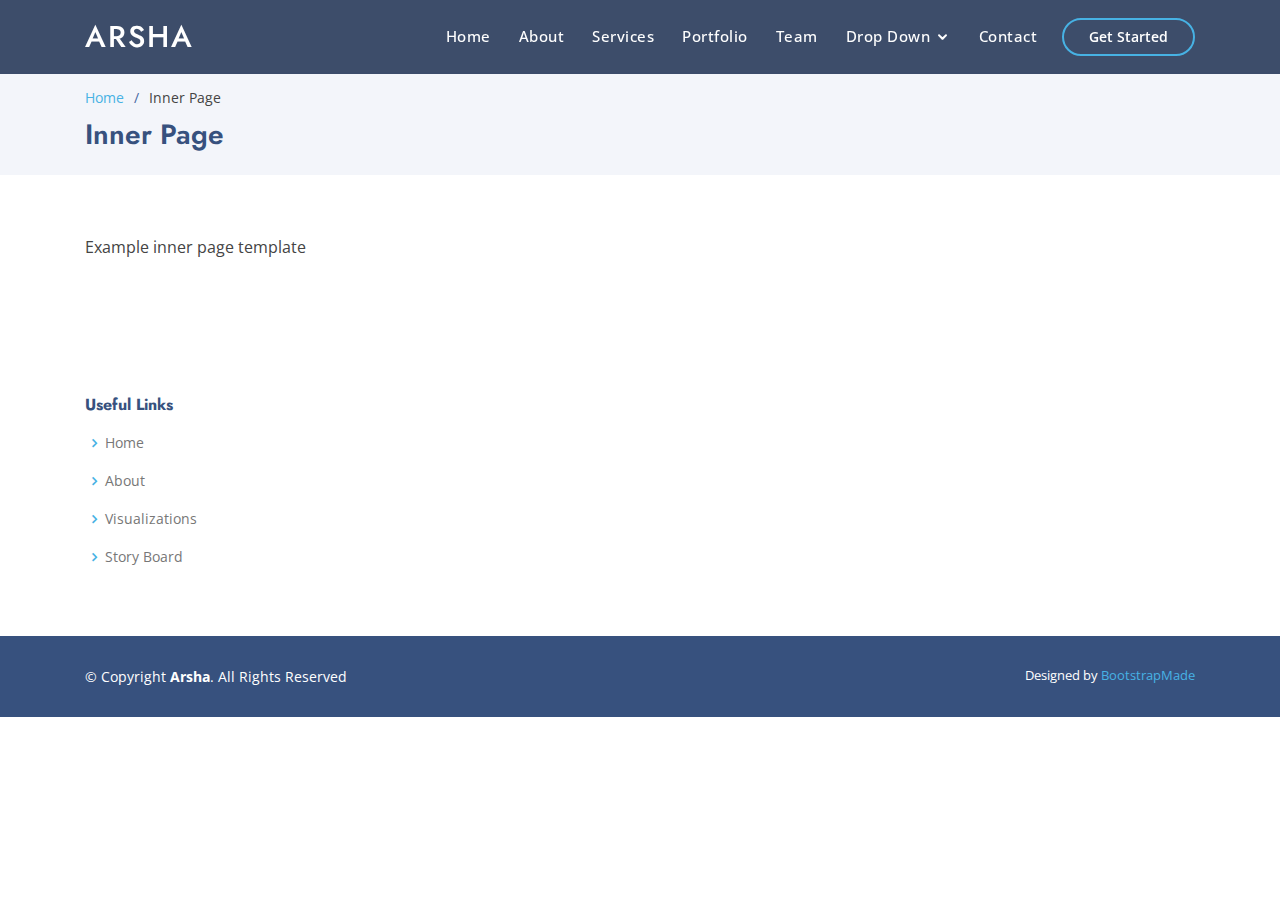
<file: Arsha/Arsha/inner-page.html>
<!DOCTYPE html>
<html lang="en">

<head>
  <meta charset="utf-8">
  <meta content="width=device-width, initial-scale=1.0" name="viewport">

  <title>Inner Page - Arsha Bootstrap Template</title>
  <meta content="" name="description">
  <meta content="" name="keywords">

  <!-- Favicons -->
  <link href="assets/img/favicon.png" rel="icon">
  <link href="assets/img/apple-touch-icon.png" rel="apple-touch-icon">

  <!-- Google Fonts -->
  <link href="https://fonts.googleapis.com/css?family=Open+Sans:300,300i,400,400i,600,600i,700,700i|Jost:300,300i,400,400i,500,500i,600,600i,700,700i|Poppins:300,300i,400,400i,500,500i,600,600i,700,700i" rel="stylesheet">

  <!-- Vendor CSS Files -->
  <link href="assets/vendor/bootstrap/css/bootstrap.min.css" rel="stylesheet">
  <link href="assets/vendor/icofont/icofont.min.css" rel="stylesheet">
  <link href="assets/vendor/boxicons/css/boxicons.min.css" rel="stylesheet">
  <link href="assets/vendor/remixicon/remixicon.css" rel="stylesheet">
  <link href="assets/vendor/venobox/venobox.css" rel="stylesheet">
  <link href="assets/vendor/owl.carousel/assets/owl.carousel.min.css" rel="stylesheet">
  <link href="assets/vendor/aos/aos.css" rel="stylesheet">

  <!-- Template Main CSS File -->
  <link href="assets/css/style.css" rel="stylesheet">

  <!-- =======================================================
  * Template Name: Arsha - v2.2.1
  * Template URL: https://bootstrapmade.com/arsha-free-bootstrap-html-template-corporate/
  * Author: BootstrapMade.com
  * License: https://bootstrapmade.com/license/
  ======================================================== -->
</head>

<body>

  <!-- ======= Header ======= -->
  <header id="header" class="fixed-top header-inner-pages">
    <div class="container d-flex align-items-center">

      <h1 class="logo mr-auto"><a href="index.html">Arsha</a></h1>
      <!-- Uncomment below if you prefer to use an image logo -->
      <!-- <a href="index.html" class="logo mr-auto"><img src="assets/img/logo.png" alt="" class="img-fluid"></a>-->

      <nav class="nav-menu d-none d-lg-block">
        <ul>
          <li><a href="index.html">Home</a></li>
          <li><a href="#about">About</a></li>
          <li><a href="#services">Services</a></li>
          <li><a href="#portfolio">Portfolio</a></li>
          <li><a href="#team">Team</a></li>
          <li class="drop-down"><a href="">Drop Down</a>
            <ul>
              <li><a href="#">Drop Down 1</a></li>
              <li class="drop-down"><a href="#">Deep Drop Down</a>
                <ul>
                  <li><a href="#">Deep Drop Down 1</a></li>
                  <li><a href="#">Deep Drop Down 2</a></li>
                  <li><a href="#">Deep Drop Down 3</a></li>
                  <li><a href="#">Deep Drop Down 4</a></li>
                  <li><a href="#">Deep Drop Down 5</a></li>
                </ul>
              </li>
              <li><a href="#">Drop Down 2</a></li>
              <li><a href="#">Drop Down 3</a></li>
              <li><a href="#">Drop Down 4</a></li>
            </ul>
          </li>
          <li><a href="#contact">Contact</a></li>

        </ul>
      </nav><!-- .nav-menu -->

      <a href="#about" class="get-started-btn scrollto">Get Started</a>

    </div>
  </header><!-- End Header -->

  <main id="main">

    <!-- ======= Breadcrumbs ======= -->
    <section id="breadcrumbs" class="breadcrumbs">
      <div class="container">

        <ol>
          <li><a href="index.html">Home</a></li>
          <li>Inner Page</li>
        </ol>
        <h2>Inner Page</h2>

      </div>
    </section><!-- End Breadcrumbs -->

    <section class="inner-page">
      <div class="container">
        <p>
          Example inner page template
        </p>
      </div>
    </section>

  </main><!-- End #main -->

  <!-- ======= Footer ======= -->
  <footer id="footer">

    <!-- <div class="footer-newsletter">
      <div class="container">
        <div class="row justify-content-center">
          <div class="col-lg-6">
            <h4>Join Our Newsletter</h4>
            <p>Tamen quem nulla quae legam multos aute sint culpa legam noster magna</p>
            <form action="" method="post">
              <input type="email" name="email"><input type="submit" value="Subscribe">
            </form>
          </div>
        </div>
      </div>
    </div> -->

    <div class="footer-top">
      <div class="container">
        <div class="row">

          <!-- <div class="col-lg-3 col-md-6 footer-contact">
            <h3>Arsha</h3>
            <p>
              A108 Adam Street <br>
              New York, NY 535022<br>
              United States <br><br>
              <strong>Phone:</strong> +1 5589 55488 55<br>
              <strong>Email:</strong> info@example.com<br>
            </p>
          </div> -->

          <div class="col-lg-3 col-md-6 footer-links">
            <h4>Useful Links</h4>
            <ul>
              <li><i class="bx bx-chevron-right"></i> <a href="#">Home</a></li>
              <li><i class="bx bx-chevron-right"></i> <a href="#">About</a></li>
              <li><i class="bx bx-chevron-right"></i> <a href="#">Visualizations</a></li>
              <li><i class="bx bx-chevron-right"></i> <a href="#">Story Board</a></li>
              <!-- <li><i class="bx bx-chevron-right"></i> <a href="#">rivacy policy</a></li> -->
            </ul>
          </div>

          <!-- <div class="col-lg-3 col-md-6 footer-links">
            <h4>Review</h4>
            <ul>
              <li><i class="bx bx-chevron-right"></i> <a href="#">Predict</a></li>
              <li><i class="bx bx-chevron-right"></i> <a href="#">Web Development</a></li>
              <li><i class="bx bx-chevron-right"></i> <a href="#">Product Management</a></li>
              <li><i class="bx bx-chevron-right"></i> <a href="#">Marketing</a></li>
              <li><i class="bx bx-chevron-right"></i> <a href="#">Graphic Design</a></li>
            </ul>
          </div> -->

          <!-- <div class="col-lg-3 col-md-6 footer-links">
            <h4>Our Social Networks</h4>
            <p>Cras fermentum odio eu feugiat lide par naso tierra videa magna derita valies</p>
            <div class="social-links mt-3">
              <a href="#" class="twitter"><i class="bx bxl-twitter"></i></a>
              <a href="#" class="facebook"><i class="bx bxl-facebook"></i></a>
              <a href="#" class="instagram"><i class="bx bxl-instagram"></i></a>
              <a href="#" class="google-plus"><i class="bx bxl-skype"></i></a>
              <a href="#" class="linkedin"><i class="bx bxl-linkedin"></i></a>
            </div>
          </div> -->

        </div>
      </div>
    </div>

    <div class="container footer-bottom clearfix">
      <div class="copyright">
        &copy; Copyright <strong><span>Arsha</span></strong>. All Rights Reserved
      </div>
      <div class="credits">
        <!-- All the links in the footer should remain intact. -->
        <!-- You can delete the links only if you purchased the pro version. -->
        <!-- Licensing information: https://bootstrapmade.com/license/ -->
        <!-- Purchase the pro version with working PHP/AJAX contact form: https://bootstrapmade.com/arsha-free-bootstrap-html-template-corporate/ -->
        Designed by <a href="https://bootstrapmade.com/">BootstrapMade</a>
      </div>
    </div>
  </footer><!-- End Footer -->

  <a href="#" class="back-to-top"><i class="ri-arrow-up-line"></i></a>
  <div id="preloader"></div>

  <!-- Vendor JS Files -->
  <script src="assets/vendor/jquery/jquery.min.js"></script>
  <script src="assets/vendor/bootstrap/js/bootstrap.bundle.min.js"></script>
  <script src="assets/vendor/jquery.easing/jquery.easing.min.js"></script>
  <script src="assets/vendor/php-email-form/validate.js"></script>
  <script src="assets/vendor/waypoints/jquery.waypoints.min.js"></script>
  <script src="assets/vendor/isotope-layout/isotope.pkgd.min.js"></script>
  <script src="assets/vendor/venobox/venobox.min.js"></script>
  <script src="assets/vendor/owl.carousel/owl.carousel.min.js"></script>
  <script src="assets/vendor/aos/aos.js"></script>

  <!-- Template Main JS File -->
  <script src="assets/js/main.js"></script>

</body>

</html>
</file>
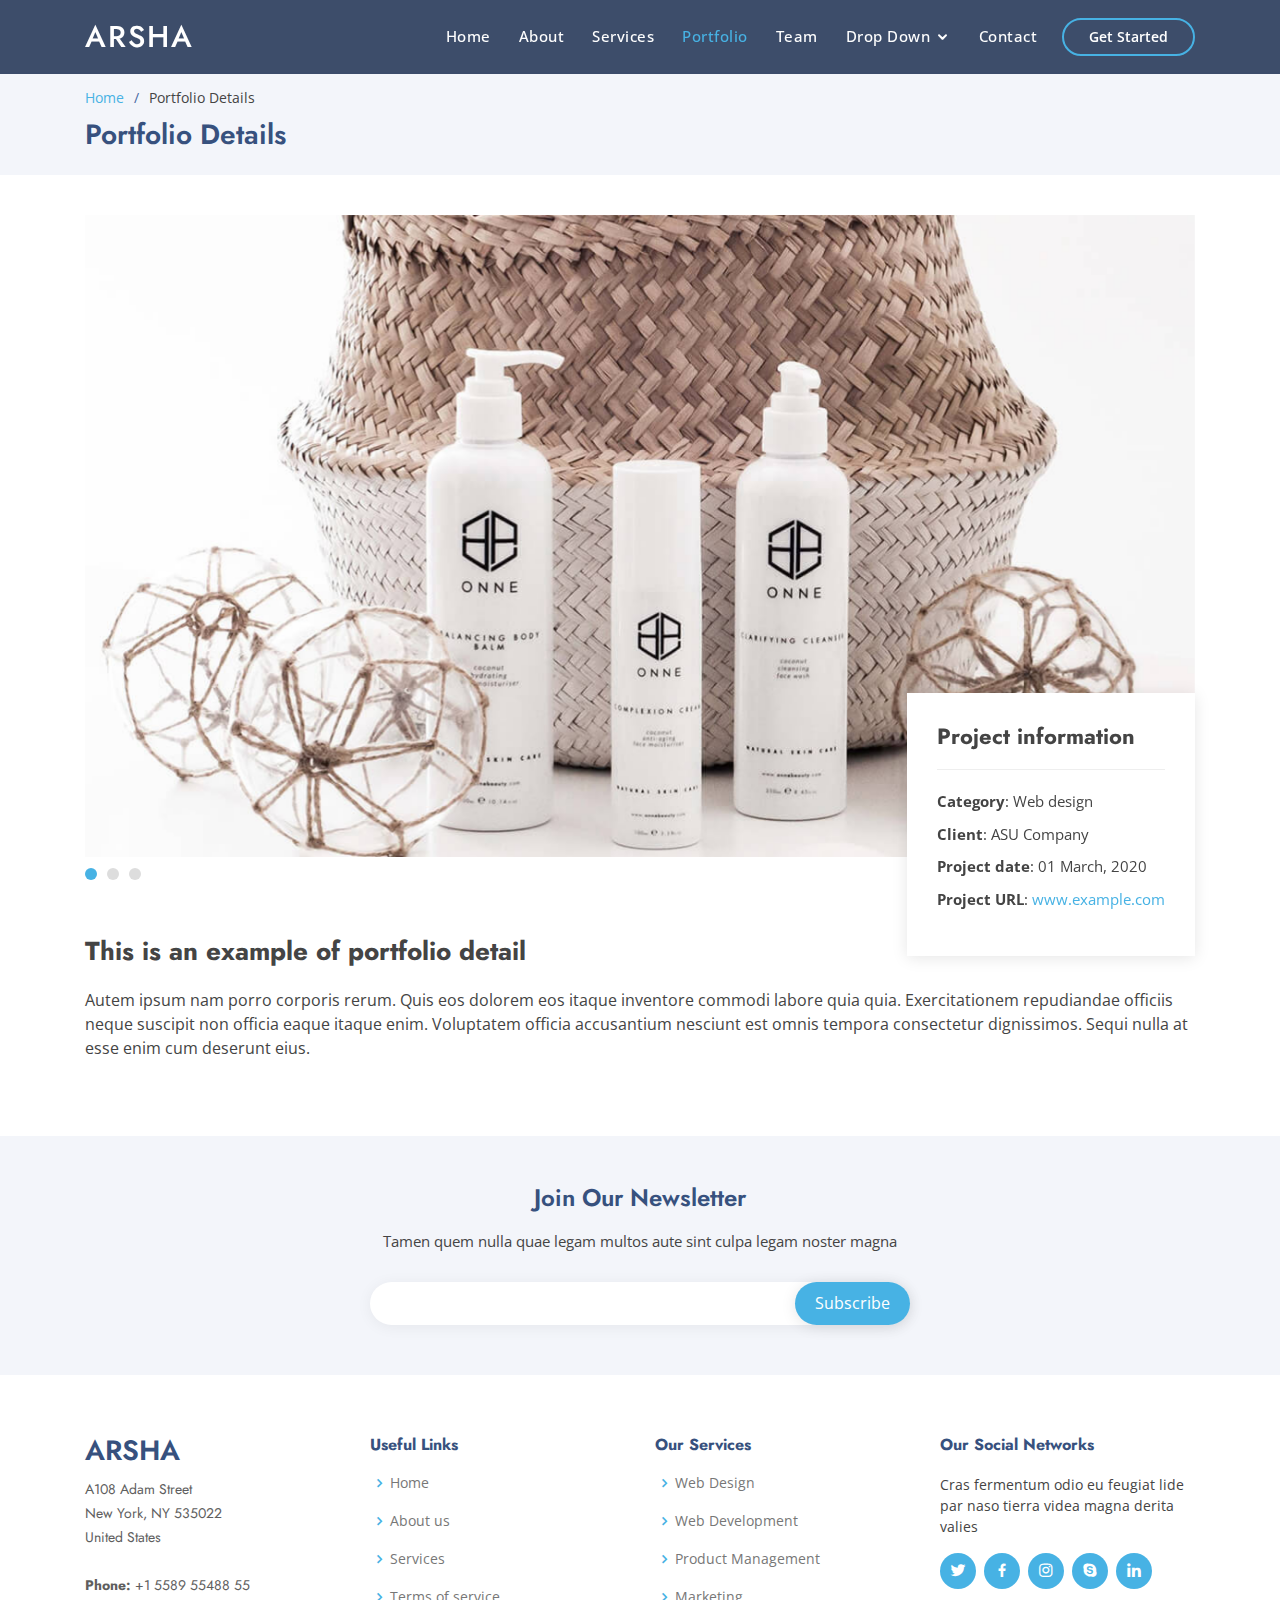
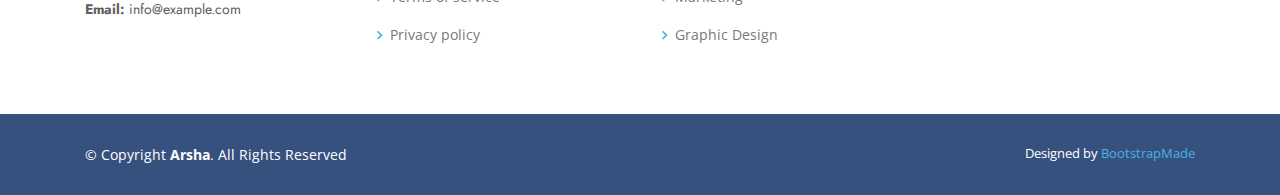
<file: Arsha/Arsha/portfolio-details.html>
<!DOCTYPE html>
<html lang="en">

<head>
  <meta charset="utf-8">
  <meta content="width=device-width, initial-scale=1.0" name="viewport">

  <title>Portfolio Details - Arsha Bootstrap Template</title>
  <meta content="" name="description">
  <meta content="" name="keywords">

  <!-- Favicons -->
  <link href="assets/img/favicon.png" rel="icon">
  <link href="assets/img/apple-touch-icon.png" rel="apple-touch-icon">

  <!-- Google Fonts -->
  <link href="https://fonts.googleapis.com/css?family=Open+Sans:300,300i,400,400i,600,600i,700,700i|Jost:300,300i,400,400i,500,500i,600,600i,700,700i|Poppins:300,300i,400,400i,500,500i,600,600i,700,700i" rel="stylesheet">

  <!-- Vendor CSS Files -->
  <link href="assets/vendor/bootstrap/css/bootstrap.min.css" rel="stylesheet">
  <link href="assets/vendor/icofont/icofont.min.css" rel="stylesheet">
  <link href="assets/vendor/boxicons/css/boxicons.min.css" rel="stylesheet">
  <link href="assets/vendor/remixicon/remixicon.css" rel="stylesheet">
  <link href="assets/vendor/venobox/venobox.css" rel="stylesheet">
  <link href="assets/vendor/owl.carousel/assets/owl.carousel.min.css" rel="stylesheet">
  <link href="assets/vendor/aos/aos.css" rel="stylesheet">

  <!-- Template Main CSS File -->
  <link href="assets/css/style.css" rel="stylesheet">

  <!-- =======================================================
  * Template Name: Arsha - v2.2.1
  * Template URL: https://bootstrapmade.com/arsha-free-bootstrap-html-template-corporate/
  * Author: BootstrapMade.com
  * License: https://bootstrapmade.com/license/
  ======================================================== -->
</head>

<body>

  <!-- ======= Header ======= -->
  <header id="header" class="fixed-top header-inner-pages">
    <div class="container d-flex align-items-center">

      <h1 class="logo mr-auto"><a href="index.html">Arsha</a></h1>
      <!-- Uncomment below if you prefer to use an image logo -->
      <!-- <a href="index.html" class="logo mr-auto"><img src="assets/img/logo.png" alt="" class="img-fluid"></a>-->

      <nav class="nav-menu d-none d-lg-block">
        <ul>
          <li><a href="index.html">Home</a></li>
          <li><a href="#about">About</a></li>
          <li><a href="#services">Services</a></li>
          <li class="active"><a href="#portfolio">Portfolio</a></li>
          <li><a href="#team">Team</a></li>
          <li class="drop-down"><a href="">Drop Down</a>
            <ul>
              <li><a href="#">Drop Down 1</a></li>
              <li class="drop-down"><a href="#">Deep Drop Down</a>
                <ul>
                  <li><a href="#">Deep Drop Down 1</a></li>
                  <li><a href="#">Deep Drop Down 2</a></li>
                  <li><a href="#">Deep Drop Down 3</a></li>
                  <li><a href="#">Deep Drop Down 4</a></li>
                  <li><a href="#">Deep Drop Down 5</a></li>
                </ul>
              </li>
              <li><a href="#">Drop Down 2</a></li>
              <li><a href="#">Drop Down 3</a></li>
              <li><a href="#">Drop Down 4</a></li>
            </ul>
          </li>
          <li><a href="#contact">Contact</a></li>

        </ul>
      </nav><!-- .nav-menu -->

      <a href="#about" class="get-started-btn scrollto">Get Started</a>

    </div>
  </header><!-- End Header -->

  <main id="main">

    <!-- ======= Breadcrumbs ======= -->
    <section id="breadcrumbs" class="breadcrumbs">
      <div class="container">

        <ol>
          <li><a href="index.html">Home</a></li>
          <li>Portfolio Details</li>
        </ol>
        <h2>Portfolio Details</h2>

      </div>
    </section><!-- End Breadcrumbs -->

    <!-- ======= Portfolio Details Section ======= -->
    <section id="portfolio-details" class="portfolio-details">
      <div class="container">

        <div class="portfolio-details-container">

          <div class="owl-carousel portfolio-details-carousel">
            <img src="assets/img/portfolio/portfolio-details-1.jpg" class="img-fluid" alt="">
            <img src="assets/img/portfolio/portfolio-details-2.jpg" class="img-fluid" alt="">
            <img src="assets/img/portfolio/portfolio-details-3.jpg" class="img-fluid" alt="">
          </div>

          <div class="portfolio-info">
            <h3>Project information</h3>
            <ul>
              <li><strong>Category</strong>: Web design</li>
              <li><strong>Client</strong>: ASU Company</li>
              <li><strong>Project date</strong>: 01 March, 2020</li>
              <li><strong>Project URL</strong>: <a href="#">www.example.com</a></li>
            </ul>
          </div>

        </div>

        <div class="portfolio-description">
          <h2>This is an example of portfolio detail</h2>
          <p>
            Autem ipsum nam porro corporis rerum. Quis eos dolorem eos itaque inventore commodi labore quia quia. Exercitationem repudiandae officiis neque suscipit non officia eaque itaque enim. Voluptatem officia accusantium nesciunt est omnis tempora consectetur dignissimos. Sequi nulla at esse enim cum deserunt eius.
          </p>
        </div>

      </div>
    </section><!-- End Portfolio Details Section -->

  </main><!-- End #main -->

  <!-- ======= Footer ======= -->
  <footer id="footer">

    <div class="footer-newsletter">
      <div class="container">
        <div class="row justify-content-center">
          <div class="col-lg-6">
            <h4>Join Our Newsletter</h4>
            <p>Tamen quem nulla quae legam multos aute sint culpa legam noster magna</p>
            <form action="" method="post">
              <input type="email" name="email"><input type="submit" value="Subscribe">
            </form>
          </div>
        </div>
      </div>
    </div>

    <div class="footer-top">
      <div class="container">
        <div class="row">

          <div class="col-lg-3 col-md-6 footer-contact">
            <h3>Arsha</h3>
            <p>
              A108 Adam Street <br>
              New York, NY 535022<br>
              United States <br><br>
              <strong>Phone:</strong> +1 5589 55488 55<br>
              <strong>Email:</strong> info@example.com<br>
            </p>
          </div>

          <div class="col-lg-3 col-md-6 footer-links">
            <h4>Useful Links</h4>
            <ul>
              <li><i class="bx bx-chevron-right"></i> <a href="#">Home</a></li>
              <li><i class="bx bx-chevron-right"></i> <a href="#">About us</a></li>
              <li><i class="bx bx-chevron-right"></i> <a href="#">Services</a></li>
              <li><i class="bx bx-chevron-right"></i> <a href="#">Terms of service</a></li>
              <li><i class="bx bx-chevron-right"></i> <a href="#">Privacy policy</a></li>
            </ul>
          </div>

          <div class="col-lg-3 col-md-6 footer-links">
            <h4>Our Services</h4>
            <ul>
              <li><i class="bx bx-chevron-right"></i> <a href="#">Web Design</a></li>
              <li><i class="bx bx-chevron-right"></i> <a href="#">Web Development</a></li>
              <li><i class="bx bx-chevron-right"></i> <a href="#">Product Management</a></li>
              <li><i class="bx bx-chevron-right"></i> <a href="#">Marketing</a></li>
              <li><i class="bx bx-chevron-right"></i> <a href="#">Graphic Design</a></li>
            </ul>
          </div>

          <div class="col-lg-3 col-md-6 footer-links">
            <h4>Our Social Networks</h4>
            <p>Cras fermentum odio eu feugiat lide par naso tierra videa magna derita valies</p>
            <div class="social-links mt-3">
              <a href="#" class="twitter"><i class="bx bxl-twitter"></i></a>
              <a href="#" class="facebook"><i class="bx bxl-facebook"></i></a>
              <a href="#" class="instagram"><i class="bx bxl-instagram"></i></a>
              <a href="#" class="google-plus"><i class="bx bxl-skype"></i></a>
              <a href="#" class="linkedin"><i class="bx bxl-linkedin"></i></a>
            </div>
          </div>

        </div>
      </div>
    </div>

    <div class="container footer-bottom clearfix">
      <div class="copyright">
        &copy; Copyright <strong><span>Arsha</span></strong>. All Rights Reserved
      </div>
      <div class="credits">
        <!-- All the links in the footer should remain intact. -->
        <!-- You can delete the links only if you purchased the pro version. -->
        <!-- Licensing information: https://bootstrapmade.com/license/ -->
        <!-- Purchase the pro version with working PHP/AJAX contact form: https://bootstrapmade.com/arsha-free-bootstrap-html-template-corporate/ -->
        Designed by <a href="https://bootstrapmade.com/">BootstrapMade</a>
      </div>
    </div>
  </footer><!-- End Footer -->

  <a href="#" class="back-to-top"><i class="ri-arrow-up-line"></i></a>
  <div id="preloader"></div>

  <!-- Vendor JS Files -->
  <script src="assets/vendor/jquery/jquery.min.js"></script>
  <script src="assets/vendor/bootstrap/js/bootstrap.bundle.min.js"></script>
  <script src="assets/vendor/jquery.easing/jquery.easing.min.js"></script>
  <script src="assets/vendor/php-email-form/validate.js"></script>
  <script src="assets/vendor/waypoints/jquery.waypoints.min.js"></script>
  <script src="assets/vendor/isotope-layout/isotope.pkgd.min.js"></script>
  <script src="assets/vendor/venobox/venobox.min.js"></script>
  <script src="assets/vendor/owl.carousel/owl.carousel.min.js"></script>
  <script src="assets/vendor/aos/aos.js"></script>

  <!-- Template Main JS File -->
  <script src="assets/js/main.js"></script>

</body>

</html>
</file>
<file: Arsha/Arsha/assets/vendor/venobox/venobox.css>
/* ------ venobox.css --------*/
.vbox-overlay *, .vbox-overlay *:before, .vbox-overlay *:after{
    -webkit-backface-visibility: hidden;
    -webkit-box-sizing:border-box;
    -moz-box-sizing:border-box;
    box-sizing:border-box;
}
.vbox-overlay * { 
    -webkit-backface-visibility: visible;
    backface-visibility: visible;
}
.vbox-overlay{
    display: -webkit-flex;
    display: flex;
    -webkit-flex-direction: column;
    flex-direction: column;
    -webkit-justify-content: center;
    justify-content: center;
    -webkit-align-items: center;
    align-items: center;
    position: fixed;
    left: 0;
    top: 0;
    bottom: 0;
    right: 0;
    z-index: 999999;
}

/* ----- navigation ----- */
.vbox-title{
    width: 100%;
    height: 40px;
    float: left;
    text-align: center;
    line-height: 28px;
    font-size: 12px;
    padding: 6px 50px;
    overflow: hidden;
    position: fixed;
    display: none;
    left: 0;
    z-index: 89;
}
.vbox-close{
    cursor: pointer;
    position: fixed;
    top: -1px;
    right: 0;
    width: 50px;
    height: 40px;
    padding: 6px;
    display: block;
    background-position:10px center;
    overflow: hidden;
    font-size: 24px;
    line-height: 1;
    text-align: center;
    z-index: 99;
}
.vbox-left{
    cursor: pointer;
    position: fixed;
    left: 0;
    height: 40px;
    overflow: hidden;
    line-height: 28px;
    font-size: 12px;
    z-index: 99;
    display: flex;
    align-items:center;
}
.vbox-num{
    display: inline-block;
    margin: 6px 0 6px 15px;
}
/* ----- Social share ----- */
.vbox-share{
    line-height: 28px;
    font-size: 12px;
    overflow: hidden;
    position: fixed;
    left: 0;
    z-index: 98;
    display: flex;
    align-items:center;
    justify-content: center;
    width: 100%;
    text-align: center;
}
.vbox-share svg{
    max-height: 28px;
    width: 28px;
    z-index: 10;
    margin-left: 12px;
    margin-top: 6px;
    margin-bottom: 6px;
    vertical-align: middle;
}


/* ----- navigation ARROWS ----- */
.vbox-next, .vbox-prev{
    position: fixed;
    top: 50%;
    margin-top: -15px;
    overflow: hidden;
    cursor: pointer;
    display: block;
    width: 45px;
    height: 45px;
    z-index: 99;
}
.vbox-next span, .vbox-prev span{
    position: relative;
    width: 20px;
    height: 20px;
    border: 2px solid transparent;
    border-top-color: #B6B6B6;
    border-right-color: #B6B6B6;
    text-indent: -100px;
    position: absolute;
    top: 8px;
    display: block;
}
.vbox-prev{
    left: 15px;
}
.vbox-next{
    right: 15px;
}
.vbox-prev span{
    left: 10px;
    -ms-transform: rotate(-135deg);
    -webkit-transform: rotate(-135deg);
    transform: rotate(-135deg);
}
.vbox-next span{
    -ms-transform: rotate(45deg);
    -webkit-transform: rotate(45deg);
    transform: rotate(45deg);
    right: 10px;
}
/* ------- inline window ------ */
.vbox-inline{
    width: 420px;
    height: 315px;
    height: 70vh;
    padding: 10px;
    background: #fff;
    margin: 0 auto;
    overflow: auto;
    text-align: left;
}
/* ------- Video & iFrames window ------ */
.venoframe{
    max-width: 100%;
    width: 100%;
    border: none;
    width: 100%;
    height: 260px;
    height: 70vh;
}
.venoframe.vbvid{
    height: 260px;
}
@media (min-width: 768px) {
    .venoframe, .vbox-inline{
        width: 90%;
        height: 360px;
        height: 70vh;
    }
    .venoframe.vbvid{
        width: 640px;
        height: 360px;
    }
}
@media (min-width: 992px) {
    .venoframe, .vbox-inline{
        max-width: 1200px;
        width: 80%;
        height: 540px;
        height: 70vh;
    }
    .venoframe.vbvid{
        width: 960px;
        height: 540px;
    }
}
/* 
Please do NOT edit this part! 
or at least read this note: http://i.imgur.com/7C0ws9e.gif
*/
.vbox-open{
    overflow: hidden;
}
.vbox-container{
    position: absolute;
    left: 0;
    right: 0;
    top: 0;
    bottom: 0;
    overflow-x: hidden;
    overflow-y: scroll;
    overflow-scrolling: touch;
    -webkit-overflow-scrolling: touch;
    z-index: 20;
    max-height: 100%;

}

.vbox-content{
    text-align: center;
    float: left;
    width: 100%;
    position: relative;
    overflow: hidden;
    padding: 20px 4%;
}
.vbox-container img{
    max-width: 100%;
    height: auto;
}
.vbox-figlio{
    box-shadow: 0 0 12px rgba(0,0,0,0.19), 0 6px 6px rgba(0,0,0,0.23);
    max-width: 100%;
    text-align: initial;
}
img.vbox-figlio{
    -webkit-user-select: none;
-khtml-user-select: none;
-moz-user-select: none;
-o-user-select: none;
user-select: none;
}
.vbox-content.swipe-left{
    margin-left: -200px !important;
}
.vbox-content.swipe-right{
    margin-left: 200px !important;
}
.vbox-animated{
    webkit-transition: margin 300ms ease-out;
    transition: margin 300ms ease-out;
}

/* ---------- preloader ----------
 * SPINKIT 
 * http://tobiasahlin.com/spinkit/
-------------------------------- */
.sk-double-bounce,.sk-rotating-plane{width:40px;height:40px;margin:40px auto}.sk-rotating-plane{background-color:#333;-webkit-animation:sk-rotatePlane 1.2s infinite ease-in-out;animation:sk-rotatePlane 1.2s infinite ease-in-out}@-webkit-keyframes sk-rotatePlane{0%{-webkit-transform:perspective(120px) rotateX(0) rotateY(0);transform:perspective(120px) rotateX(0) rotateY(0)}50%{-webkit-transform:perspective(120px) rotateX(-180.1deg) rotateY(0);transform:perspective(120px) rotateX(-180.1deg) rotateY(0)}100%{-webkit-transform:perspective(120px) rotateX(-180deg) rotateY(-179.9deg);transform:perspective(120px) rotateX(-180deg) rotateY(-179.9deg)}}@keyframes sk-rotatePlane{0%{-webkit-transform:perspective(120px) rotateX(0) rotateY(0);transform:perspective(120px) rotateX(0) rotateY(0)}50%{-webkit-transform:perspective(120px) rotateX(-180.1deg) rotateY(0);transform:perspective(120px) rotateX(-180.1deg) rotateY(0)}100%{-webkit-transform:perspective(120px) rotateX(-180deg) rotateY(-179.9deg);transform:perspective(120px) rotateX(-180deg) rotateY(-179.9deg)}}.sk-double-bounce{position:relative}.sk-double-bounce .sk-child{width:100%;height:100%;border-radius:50%;background-color:#333;opacity:.6;position:absolute;top:0;left:0;-webkit-animation:sk-doubleBounce 2s infinite ease-in-out;animation:sk-doubleBounce 2s infinite ease-in-out}.sk-chasing-dots .sk-child,.sk-spinner-pulse,.sk-three-bounce .sk-child{background-color:#333;border-radius:100%}.sk-double-bounce .sk-double-bounce2{-webkit-animation-delay:-1s;animation-delay:-1s}@-webkit-keyframes sk-doubleBounce{0%,100%{-webkit-transform:scale(0);transform:scale(0)}50%{-webkit-transform:scale(1);transform:scale(1)}}@keyframes sk-doubleBounce{0%,100%{-webkit-transform:scale(0);transform:scale(0)}50%{-webkit-transform:scale(1);transform:scale(1)}}.sk-wave{margin:40px auto;width:50px;height:40px;text-align:center;font-size:10px}.sk-wave .sk-rect{background-color:#333;height:100%;width:6px;display:inline-block;-webkit-animation:sk-waveStretchDelay 1.2s infinite ease-in-out;animation:sk-waveStretchDelay 1.2s infinite ease-in-out}.sk-wave .sk-rect1{-webkit-animation-delay:-1.2s;animation-delay:-1.2s}.sk-wave .sk-rect2{-webkit-animation-delay:-1.1s;animation-delay:-1.1s}.sk-wave .sk-rect3{-webkit-animation-delay:-1s;animation-delay:-1s}.sk-wave .sk-rect4{-webkit-animation-delay:-.9s;animation-delay:-.9s}.sk-wave .sk-rect5{-webkit-animation-delay:-.8s;animation-delay:-.8s}@-webkit-keyframes sk-waveStretchDelay{0%,100%,40%{-webkit-transform:scaleY(.4);transform:scaleY(.4)}20%{-webkit-transform:scaleY(1);transform:scaleY(1)}}@keyframes sk-waveStretchDelay{0%,100%,40%{-webkit-transform:scaleY(.4);transform:scaleY(.4)}20%{-webkit-transform:scaleY(1);transform:scaleY(1)}}.sk-wandering-cubes{margin:40px auto;width:40px;height:40px;position:relative}.sk-wandering-cubes .sk-cube{background-color:#333;width:10px;height:10px;position:absolute;top:0;left:0;-webkit-animation:sk-wanderingCube 1.8s ease-in-out -1.8s infinite both;animation:sk-wanderingCube 1.8s ease-in-out -1.8s infinite both}.sk-chasing-dots,.sk-spinner-pulse{width:40px;height:40px;margin:40px auto}.sk-wandering-cubes .sk-cube2{-webkit-animation-delay:-.9s;animation-delay:-.9s}@-webkit-keyframes sk-wanderingCube{0%{-webkit-transform:rotate(0);transform:rotate(0)}25%{-webkit-transform:translateX(30px) rotate(-90deg) scale(.5);transform:translateX(30px) rotate(-90deg) scale(.5)}50%{-webkit-transform:translateX(30px) translateY(30px) rotate(-179deg);transform:translateX(30px) translateY(30px) rotate(-179deg)}50.1%{-webkit-transform:translateX(30px) translateY(30px) rotate(-180deg);transform:translateX(30px) translateY(30px) rotate(-180deg)}75%{-webkit-transform:translateX(0) translateY(30px) rotate(-270deg) scale(.5);transform:translateX(0) translateY(30px) rotate(-270deg) scale(.5)}100%{-webkit-transform:rotate(-360deg);transform:rotate(-360deg)}}@keyframes sk-wanderingCube{0%{-webkit-transform:rotate(0);transform:rotate(0)}25%{-webkit-transform:translateX(30px) rotate(-90deg) scale(.5);transform:translateX(30px) rotate(-90deg) scale(.5)}50%{-webkit-transform:translateX(30px) translateY(30px) rotate(-179deg);transform:translateX(30px) translateY(30px) rotate(-179deg)}50.1%{-webkit-transform:translateX(30px) translateY(30px) rotate(-180deg);transform:translateX(30px) translateY(30px) rotate(-180deg)}75%{-webkit-transform:translateX(0) translateY(30px) rotate(-270deg) scale(.5);transform:translateX(0) translateY(30px) rotate(-270deg) scale(.5)}100%{-webkit-transform:rotate(-360deg);transform:rotate(-360deg)}}.sk-spinner-pulse{-webkit-animation:sk-pulseScaleOut 1s infinite ease-in-out;animation:sk-pulseScaleOut 1s infinite ease-in-out}@-webkit-keyframes sk-pulseScaleOut{0%{-webkit-transform:scale(0);transform:scale(0)}100%{-webkit-transform:scale(1);transform:scale(1);opacity:0}}@keyframes sk-pulseScaleOut{0%{-webkit-transform:scale(0);transform:scale(0)}100%{-webkit-transform:scale(1);transform:scale(1);opacity:0}}.sk-chasing-dots{position:relative;text-align:center;-webkit-animation:sk-chasingDotsRotate 2s infinite linear;animation:sk-chasingDotsRotate 2s infinite linear}.sk-chasing-dots .sk-child{width:60%;height:60%;display:inline-block;position:absolute;top:0;-webkit-animation:sk-chasingDotsBounce 2s infinite ease-in-out;animation:sk-chasingDotsBounce 2s infinite ease-in-out}.sk-chasing-dots .sk-dot2{top:auto;bottom:0;-webkit-animation-delay:-1s;animation-delay:-1s}@-webkit-keyframes sk-chasingDotsRotate{100%{-webkit-transform:rotate(360deg);transform:rotate(360deg)}}@keyframes sk-chasingDotsRotate{100%{-webkit-transform:rotate(360deg);transform:rotate(360deg)}}@-webkit-keyframes sk-chasingDotsBounce{0%,100%{-webkit-transform:scale(0);transform:scale(0)}50%{-webkit-transform:scale(1);transform:scale(1)}}@keyframes sk-chasingDotsBounce{0%,100%{-webkit-transform:scale(0);transform:scale(0)}50%{-webkit-transform:scale(1);transform:scale(1)}}.sk-three-bounce{margin:40px auto;width:80px;text-align:center}.sk-three-bounce .sk-child{width:20px;height:20px;display:inline-block;-webkit-animation:sk-three-bounce 1.4s ease-in-out 0s infinite both;animation:sk-three-bounce 1.4s ease-in-out 0s infinite both}.sk-circle .sk-child:before,.sk-fading-circle .sk-circle:before{display:block;border-radius:100%;content:'';background-color:#333}.sk-three-bounce .sk-bounce1{-webkit-animation-delay:-.32s;animation-delay:-.32s}.sk-three-bounce .sk-bounce2{-webkit-animation-delay:-.16s;animation-delay:-.16s}@-webkit-keyframes sk-three-bounce{0%,100%,80%{-webkit-transform:scale(0);transform:scale(0)}40%{-webkit-transform:scale(1);transform:scale(1)}}@keyframes sk-three-bounce{0%,100%,80%{-webkit-transform:scale(0);transform:scale(0)}40%{-webkit-transform:scale(1);transform:scale(1)}}.sk-circle{margin:40px auto;width:40px;height:40px;position:relative}.sk-circle .sk-child{width:100%;height:100%;position:absolute;left:0;top:0}.sk-circle .sk-child:before{margin:0 auto;width:15%;height:15%;-webkit-animation:sk-circleBounceDelay 1.2s infinite ease-in-out both;animation:sk-circleBounceDelay 1.2s infinite ease-in-out both}.sk-circle .sk-circle2{-webkit-transform:rotate(30deg);-ms-transform:rotate(30deg);transform:rotate(30deg)}.sk-circle .sk-circle3{-webkit-transform:rotate(60deg);-ms-transform:rotate(60deg);transform:rotate(60deg)}.sk-circle .sk-circle4{-webkit-transform:rotate(90deg);-ms-transform:rotate(90deg);transform:rotate(90deg)}.sk-circle .sk-circle5{-webkit-transform:rotate(120deg);-ms-transform:rotate(120deg);transform:rotate(120deg)}.sk-circle .sk-circle6{-webkit-transform:rotate(150deg);-ms-transform:rotate(150deg);transform:rotate(150deg)}.sk-circle .sk-circle7{-webkit-transform:rotate(180deg);-ms-transform:rotate(180deg);transform:rotate(180deg)}.sk-circle .sk-circle8{-webkit-transform:rotate(210deg);-ms-transform:rotate(210deg);transform:rotate(210deg)}.sk-circle .sk-circle9{-webkit-transform:rotate(240deg);-ms-transform:rotate(240deg);transform:rotate(240deg)}.sk-circle .sk-circle10{-webkit-transform:rotate(270deg);-ms-transform:rotate(270deg);transform:rotate(270deg)}.sk-circle .sk-circle11{-webkit-transform:rotate(300deg);-ms-transform:rotate(300deg);transform:rotate(300deg)}.sk-circle .sk-circle12{-webkit-transform:rotate(330deg);-ms-transform:rotate(330deg);transform:rotate(330deg)}.sk-circle .sk-circle2:before{-webkit-animation-delay:-1.1s;animation-delay:-1.1s}.sk-circle .sk-circle3:before{-webkit-animation-delay:-1s;animation-delay:-1s}.sk-circle .sk-circle4:before{-webkit-animation-delay:-.9s;animation-delay:-.9s}.sk-circle .sk-circle5:before{-webkit-animation-delay:-.8s;animation-delay:-.8s}.sk-circle .sk-circle6:before{-webkit-animation-delay:-.7s;animation-delay:-.7s}.sk-circle .sk-circle7:before{-webkit-animation-delay:-.6s;animation-delay:-.6s}.sk-circle .sk-circle8:before{-webkit-animation-delay:-.5s;animation-delay:-.5s}.sk-circle .sk-circle9:before{-webkit-animation-delay:-.4s;animation-delay:-.4s}.sk-circle .sk-circle10:before{-webkit-animation-delay:-.3s;animation-delay:-.3s}.sk-circle .sk-circle11:before{-webkit-animation-delay:-.2s;animation-delay:-.2s}.sk-circle .sk-circle12:before{-webkit-animation-delay:-.1s;animation-delay:-.1s}@-webkit-keyframes sk-circleBounceDelay{0%,100%,80%{-webkit-transform:scale(0);transform:scale(0)}40%{-webkit-transform:scale(1);transform:scale(1)}}@keyframes sk-circleBounceDelay{0%,100%,80%{-webkit-transform:scale(0);transform:scale(0)}40%{-webkit-transform:scale(1);transform:scale(1)}}.sk-cube-grid{width:40px;height:40px;margin:40px auto}.sk-cube-grid .sk-cube{width:33.33%;height:33.33%;background-color:#333;float:left;-webkit-animation:sk-cubeGridScaleDelay 1.3s infinite ease-in-out;animation:sk-cubeGridScaleDelay 1.3s infinite ease-in-out}.sk-cube-grid .sk-cube1{-webkit-animation-delay:.2s;animation-delay:.2s}.sk-cube-grid .sk-cube2{-webkit-animation-delay:.3s;animation-delay:.3s}.sk-cube-grid .sk-cube3{-webkit-animation-delay:.4s;animation-delay:.4s}.sk-cube-grid .sk-cube4{-webkit-animation-delay:.1s;animation-delay:.1s}.sk-cube-grid .sk-cube5{-webkit-animation-delay:.2s;animation-delay:.2s}.sk-cube-grid .sk-cube6{-webkit-animation-delay:.3s;animation-delay:.3s}.sk-cube-grid .sk-cube7{-webkit-animation-delay:0ms;animation-delay:0ms}.sk-cube-grid .sk-cube8{-webkit-animation-delay:.1s;animation-delay:.1s}.sk-cube-grid .sk-cube9{-webkit-animation-delay:.2s;animation-delay:.2s}@-webkit-keyframes sk-cubeGridScaleDelay{0%,100%,70%{-webkit-transform:scale3D(1,1,1);transform:scale3D(1,1,1)}35%{-webkit-transform:scale3D(0,0,1);transform:scale3D(0,0,1)}}@keyframes sk-cubeGridScaleDelay{0%,100%,70%{-webkit-transform:scale3D(1,1,1);transform:scale3D(1,1,1)}35%{-webkit-transform:scale3D(0,0,1);transform:scale3D(0,0,1)}}.sk-fading-circle{margin:40px auto;width:40px;height:40px;position:relative}.sk-fading-circle .sk-circle{width:100%;height:100%;position:absolute;left:0;top:0}.sk-fading-circle .sk-circle:before{margin:0 auto;width:15%;height:15%;-webkit-animation:sk-circleFadeDelay 1.2s infinite ease-in-out both;animation:sk-circleFadeDelay 1.2s infinite ease-in-out both}.sk-fading-circle .sk-circle2{-webkit-transform:rotate(30deg);-ms-transform:rotate(30deg);transform:rotate(30deg)}.sk-fading-circle .sk-circle3{-webkit-transform:rotate(60deg);-ms-transform:rotate(60deg);transform:rotate(60deg)}.sk-fading-circle .sk-circle4{-webkit-transform:rotate(90deg);-ms-transform:rotate(90deg);transform:rotate(90deg)}.sk-fading-circle .sk-circle5{-webkit-transform:rotate(120deg);-ms-transform:rotate(120deg);transform:rotate(120deg)}.sk-fading-circle .sk-circle6{-webkit-transform:rotate(150deg);-ms-transform:rotate(150deg);transform:rotate(150deg)}.sk-fading-circle .sk-circle7{-webkit-transform:rotate(180deg);-ms-transform:rotate(180deg);transform:rotate(180deg)}.sk-fading-circle .sk-circle8{-webkit-transform:rotate(210deg);-ms-transform:rotate(210deg);transform:rotate(210deg)}.sk-fading-circle .sk-circle9{-webkit-transform:rotate(240deg);-ms-transform:rotate(240deg);transform:rotate(240deg)}.sk-fading-circle .sk-circle10{-webkit-transform:rotate(270deg);-ms-transform:rotate(270deg);transform:rotate(270deg)}.sk-fading-circle .sk-circle11{-webkit-transform:rotate(300deg);-ms-transform:rotate(300deg);transform:rotate(300deg)}.sk-fading-circle .sk-circle12{-webkit-transform:rotate(330deg);-ms-transform:rotate(330deg);transform:rotate(330deg)}.sk-fading-circle .sk-circle2:before{-webkit-animation-delay:-1.1s;animation-delay:-1.1s}.sk-fading-circle .sk-circle3:before{-webkit-animation-delay:-1s;animation-delay:-1s}.sk-fading-circle .sk-circle4:before{-webkit-animation-delay:-.9s;animation-delay:-.9s}.sk-fading-circle .sk-circle5:before{-webkit-animation-delay:-.8s;animation-delay:-.8s}.sk-fading-circle .sk-circle6:before{-webkit-animation-delay:-.7s;animation-delay:-.7s}.sk-fading-circle .sk-circle7:before{-webkit-animation-delay:-.6s;animation-delay:-.6s}.sk-fading-circle .sk-circle8:before{-webkit-animation-delay:-.5s;animation-delay:-.5s}.sk-fading-circle .sk-circle9:before{-webkit-animation-delay:-.4s;animation-delay:-.4s}.sk-fading-circle .sk-circle10:before{-webkit-animation-delay:-.3s;animation-delay:-.3s}.sk-fading-circle .sk-circle11:before{-webkit-animation-delay:-.2s;animation-delay:-.2s}.sk-fading-circle .sk-circle12:before{-webkit-animation-delay:-.1s;animation-delay:-.1s}@-webkit-keyframes sk-circleFadeDelay{0%,100%,39%{opacity:0}40%{opacity:1}}@keyframes sk-circleFadeDelay{0%,100%,39%{opacity:0}40%{opacity:1}}.sk-folding-cube{margin:40px auto;width:40px;height:40px;position:relative;-webkit-transform:rotateZ(45deg);transform:rotateZ(45deg)}.sk-folding-cube .sk-cube{float:left;width:50%;height:50%;position:relative;-webkit-transform:scale(1.1);-ms-transform:scale(1.1);transform:scale(1.1)}.sk-folding-cube .sk-cube:before{content:'';position:absolute;top:0;left:0;width:100%;height:100%;background-color:#333;-webkit-animation:sk-foldCubeAngle 2.4s infinite linear both;animation:sk-foldCubeAngle 2.4s infinite linear both;-webkit-transform-origin:100% 100%;-ms-transform-origin:100% 100%;transform-origin:100% 100%}.sk-folding-cube .sk-cube2{-webkit-transform:scale(1.1) rotateZ(90deg);transform:scale(1.1) rotateZ(90deg)}.sk-folding-cube .sk-cube3{-webkit-transform:scale(1.1) rotateZ(180deg);transform:scale(1.1) rotateZ(180deg)}.sk-folding-cube .sk-cube4{-webkit-transform:scale(1.1) rotateZ(270deg);transform:scale(1.1) rotateZ(270deg)}.sk-folding-cube .sk-cube2:before{-webkit-animation-delay:.3s;animation-delay:.3s}.sk-folding-cube .sk-cube3:before{-webkit-animation-delay:.6s;animation-delay:.6s}.sk-folding-cube .sk-cube4:before{-webkit-animation-delay:.9s;animation-delay:.9s}@-webkit-keyframes sk-foldCubeAngle{0%,10%{-webkit-transform:perspective(140px) rotateX(-180deg);transform:perspective(140px) rotateX(-180deg);opacity:0}25%,75%{-webkit-transform:perspective(140px) rotateX(0);transform:perspective(140px) rotateX(0);opacity:1}100%,90%{-webkit-transform:perspective(140px) rotateY(180deg);transform:perspective(140px) rotateY(180deg);opacity:0}}@keyframes sk-foldCubeAngle{0%,10%{-webkit-transform:perspective(140px) rotateX(-180deg);transform:perspective(140px) rotateX(-180deg);opacity:0}25%,75%{-webkit-transform:perspective(140px) rotateX(0);transform:perspective(140px) rotateX(0);opacity:1}100%,90%{-webkit-transform:perspective(140px) rotateY(180deg);transform:perspective(140px) rotateY(180deg);opacity:0}}
</file>
<file: Arsha/Arsha/assets/css/style.css>
/**
* Template Name: Arsha - v2.2.1
* Template URL: https://bootstrapmade.com/arsha-free-bootstrap-html-template-corporate/
* Author: BootstrapMade.com
* License: https://bootstrapmade.com/license/
*/

/*--------------------------------------------------------------
# General
--------------------------------------------------------------*/
body {
  font-family: "Open Sans", sans-serif;
  color: #444444;
}

a {
  color: #47b2e4;
}

a:hover {
  color: #73c5eb;
  text-decoration: none;
}

h1, h2, h3, h4, h5, h6 {
  font-family: "Jost", sans-serif;
}

/*--------------------------------------------------------------
# Preloader
--------------------------------------------------------------*/
#preloader {
  position: fixed;
  top: 0;
  left: 0;
  right: 0;
  bottom: 0;
  z-index: 9999;
  overflow: hidden;
  background: #37517e;
}

#preloader:before {
  content: "";
  position: fixed;
  top: calc(50% - 30px);
  left: calc(50% - 30px);
  border: 6px solid #37517e;
  border-top-color: #fff;
  border-bottom-color: #fff;
  border-radius: 50%;
  width: 60px;
  height: 60px;
  -webkit-animation: animate-preloader 1s linear infinite;
  animation: animate-preloader 1s linear infinite;
}

@-webkit-keyframes animate-preloader {
  0% {
    transform: rotate(0deg);
  }
  100% {
    transform: rotate(360deg);
  }
}

@keyframes animate-preloader {
  0% {
    transform: rotate(0deg);
  }
  100% {
    transform: rotate(360deg);
  }
}

/*--------------------------------------------------------------
# Back to top button
--------------------------------------------------------------*/
.back-to-top {
  position: fixed;
  display: none;
  right: 15px;
  bottom: 15px;
  z-index: 99999;
}

.back-to-top i {
  display: flex;
  align-items: center;
  justify-content: center;
  font-size: 24px;
  width: 40px;
  height: 40px;
  border-radius: 50px;
  background: #47b2e4;
  color: #fff;
  transition: all 0.4s;
}

.back-to-top i:hover {
  background: #209dd8;
  color: #fff;
}

/*--------------------------------------------------------------
# Header
--------------------------------------------------------------*/
#header {
  transition: all 0.5s;
  z-index: 997;
  padding: 15px 0;
}

#header.header-scrolled, #header.header-inner-pages {
  background: rgba(40, 58, 90, 0.9);
}

#header .logo {
  font-size: 30px;
  margin: 0;
  padding: 0;
  line-height: 1;
  font-weight: 500;
  letter-spacing: 2px;
  text-transform: uppercase;
}

#header .logo a {
  color: #fff;
}

#header .logo img {
  max-height: 40px;
}

/*--------------------------------------------------------------
# Navigation Menu
--------------------------------------------------------------*/
/* Desktop Navigation */
.nav-menu ul {
  margin: 0;
  padding: 0;
  list-style: none;
}

.nav-menu > ul {
  display: flex;
}

.nav-menu > ul > li {
  position: relative;
  white-space: nowrap;
  padding: 10px 0 10px 28px;
}

.nav-menu a {
  display: block;
  position: relative;
  color: #fff;
  transition: 0.3s;
  font-size: 15px;
  letter-spacing: 0.5px;
  font-weight: 500;
  font-family: "Open Sans", sans-serif;
}

.nav-menu a:hover, .nav-menu .active > a, .nav-menu li:hover > a {
  color: #47b2e4;
}

.nav-menu .drop-down ul {
  border-radius: 8px;
  display: block;
  position: absolute;
  left: 14px;
  top: calc(100% + 30px);
  z-index: 99;
  opacity: 0;
  visibility: hidden;
  padding: 10px 0;
  background: #fff;
  box-shadow: 0px 0px 30px rgba(127, 137, 161, 0.25);
  transition: 0.3s;
}

.nav-menu .drop-down:hover > ul {
  opacity: 1;
  top: 100%;
  visibility: visible;
}

.nav-menu .drop-down li {
  min-width: 180px;
  position: relative;
}

.nav-menu .drop-down ul a {
  padding: 10px 20px;
  font-size: 14px;
  font-weight: 500;
  text-transform: none;
  color: #0c3c53;
}

.nav-menu .drop-down ul a:hover, .nav-menu .drop-down ul .active > a, .nav-menu .drop-down ul li:hover > a {
  color: #47b2e4;
}

.nav-menu .drop-down > a:after {
  content: "\ea99";
  font-family: IcoFont;
  padding-left: 5px;
}

.nav-menu .drop-down .drop-down ul {
  top: 0;
  left: calc(100% - 30px);
}

.nav-menu .drop-down .drop-down:hover > ul {
  opacity: 1;
  top: 0;
  left: 100%;
}

.nav-menu .drop-down .drop-down > a {
  padding-right: 35px;
}

.nav-menu .drop-down .drop-down > a:after {
  content: "\eaa0";
  font-family: IcoFont;
  position: absolute;
  right: 15px;
}

@media (max-width: 1366px) {
  .nav-menu .drop-down .drop-down ul {
    left: -90%;
  }
  .nav-menu .drop-down .drop-down:hover > ul {
    left: -100%;
  }
  .nav-menu .drop-down .drop-down > a:after {
    content: "\ea9d";
  }
}

/* Get Startet Button */
.get-started-btn {
  margin-left: 25px;
  color: #fff;
  border-radius: 50px;
  padding: 6px 25px 7px 25px;
  white-space: nowrap;
  transition: 0.3s;
  font-size: 14px;
  display: inline-block;
  border: 2px solid #47b2e4;
  font-weight: 600;
}

.get-started-btn:hover {
  background: #31a9e1;
  color: #fff;
}

@media (max-width: 768px) {
  .get-started-btn {
    margin: 0 48px 0 0;
    padding: 6px 20px 7px 20px;
  }
}

/* Mobile Navigation */
.mobile-nav-toggle {
  position: fixed;
  top: 20px;
  right: 15px;
  z-index: 9998;
  border: 0;
  background: none;
  font-size: 24px;
  transition: all 0.4s;
  outline: none !important;
  line-height: 1;
  cursor: pointer;
  text-align: right;
}

.mobile-nav-toggle i {
  color: #fff;
}

.mobile-nav {
  position: fixed;
  top: 55px;
  right: 15px;
  bottom: 15px;
  left: 15px;
  z-index: 9999;
  overflow-y: auto;
  background: #fff;
  transition: ease-in-out 0.2s;
  opacity: 0;
  visibility: hidden;
  border-radius: 10px;
  padding: 10px 0;
}

.mobile-nav * {
  margin: 0;
  padding: 0;
  list-style: none;
}

.mobile-nav a {
  display: block;
  position: relative;
  color: #37517e;
  padding: 10px 20px;
  font-weight: 500;
  outline: none;
}

.mobile-nav a:hover, .mobile-nav .active > a, .mobile-nav li:hover > a {
  color: #47b2e4;
  text-decoration: none;
}

.mobile-nav .drop-down > a:after {
  content: "\ea99";
  font-family: IcoFont;
  padding-left: 10px;
  position: absolute;
  right: 15px;
}

.mobile-nav .active.drop-down > a:after {
  content: "\eaa1";
}

.mobile-nav .drop-down > a {
  padding-right: 35px;
}

.mobile-nav .drop-down ul {
  display: none;
  overflow: hidden;
}

.mobile-nav .drop-down li {
  padding-left: 20px;
}

.mobile-nav-overly {
  width: 100%;
  height: 100%;
  z-index: 9997;
  top: 0;
  left: 0;
  position: fixed;
  background: rgba(40, 58, 90, 0.6);
  overflow: hidden;
  display: none;
  transition: ease-in-out 0.2s;
}

.mobile-nav-active {
  overflow: hidden;
}

.mobile-nav-active .mobile-nav {
  opacity: 1;
  visibility: visible;
}

.mobile-nav-active .mobile-nav-toggle i {
  color: #fff;
}

/*--------------------------------------------------------------
# Hero Section
--------------------------------------------------------------*/
#hero {
  width: 100%;
  height: 80vh;
  background: #37517e;
}

#hero .container {
  padding-top: 72px;
}

#hero h1 {
  margin: 0 0 10px 0;
  font-size: 48px;
  font-weight: 700;
  line-height: 56px;
  color: #fff;
}

#hero h2 {
  color: rgba(255, 255, 255, 0.6);
  margin-bottom: 50px;
  font-size: 24px;
}

#hero .btn-get-started {
  font-family: "Jost", sans-serif;
  font-weight: 500;
  font-size: 16px;
  letter-spacing: 1px;
  display: inline-block;
  padding: 10px 28px 11px 28px;
  border-radius: 50px;
  transition: 0.5s;
  margin: 10px 0 0 0;
  color: #fff;
  background: #47b2e4;
}

#hero .btn-get-started:hover {
  background: #209dd8;
}

#hero .btn-watch-video {
  font-size: 16px;
  display: inline-block;
  padding: 10px 0 8px 40px;
  transition: 0.5s;
  margin: 10px 0 0 25px;
  color: #fff;
  position: relative;
}

#hero .btn-watch-video i {
  color: #fff;
  font-size: 32px;
  position: absolute;
  left: 0;
  top: 7px;
  transition: 0.3s;
}

#hero .btn-watch-video:hover i {
  color: #47b2e4;
}

#hero .animated {
  animation: up-down 2s ease-in-out infinite alternate-reverse both;
}

@media (max-width: 991px) {
  #hero {
    height: 100vh;
    text-align: center;
  }
  #hero .animated {
    -webkit-animation: none;
    animation: none;
  }
  #hero .hero-img {
    text-align: center;
  }
  #hero .hero-img img {
    width: 50%;
  }
}

@media (max-width: 768px) {
  #hero h1 {
    font-size: 28px;
    line-height: 36px;
  }
  #hero h2 {
    font-size: 18px;
    line-height: 24px;
    margin-bottom: 30px;
  }
  #hero .hero-img img {
    width: 70%;
  }
}

@media (max-width: 575px) {
  #hero .hero-img img {
    width: 80%;
  }
  #hero .btn-get-started {
    font-size: 16px;
    padding: 10px 24px 11px 24px;
  }
  #hero .btn-watch-video {
    font-size: 16px;
    padding: 10px 0 8px 40px;
    margin-left: 20px;
  }
  #hero .btn-watch-video i {
    font-size: 32px;
    top: 7px;
  }
}

@-webkit-keyframes up-down {
  0% {
    transform: translateY(10px);
  }
  100% {
    transform: translateY(-10px);
  }
}

@keyframes up-down {
  0% {
    transform: translateY(10px);
  }
  100% {
    transform: translateY(-10px);
  }
}

/*--------------------------------------------------------------
# Sections General
--------------------------------------------------------------*/
section {
  padding: 60px 0;
  overflow: hidden;
}

.section-bg {
  background-color: #f3f5fa;
}

.section-title {
  text-align: center;
  padding-bottom: 30px;
}

.section-title h2 {
  font-size: 32px;
  font-weight: bold;
  text-transform: uppercase;
  margin-bottom: 20px;
  padding-bottom: 20px;
  position: relative;
  color: #37517e;
}

.section-title h2::before {
  content: '';
  position: absolute;
  display: block;
  width: 120px;
  height: 1px;
  background: #ddd;
  bottom: 1px;
  left: calc(50% - 60px);
}

.section-title h2::after {
  content: '';
  position: absolute;
  display: block;
  width: 40px;
  height: 3px;
  background: #47b2e4;
  bottom: 0;
  left: calc(50% - 20px);
}

.section-title p {
  margin-bottom: 0;
}

/*--------------------------------------------------------------
# Cliens
--------------------------------------------------------------*/
.cliens {
  padding: 12px 0;
  text-align: center;
}

.cliens img {
  max-width: 45%;
  transition: all 0.4s ease-in-out;
  display: inline-block;
  padding: 15px 0;
  -webkit-filter: grayscale(100);
  filter: grayscale(100);
}

.cliens img:hover {
  -webkit-filter: none;
  filter: none;
  transform: scale(1.1);
}

@media (max-width: 768px) {
  .cliens img {
    max-width: 40%;
  }
}

/*--------------------------------------------------------------
# About Us
--------------------------------------------------------------*/
.about .content h3 {
  font-weight: 600;
  font-size: 26px;
}

.about .content ul {
  list-style: none;
  padding: 0;
}

.about .content ul li {
  padding-left: 28px;
  position: relative;
}

.about .content ul li + li {
  margin-top: 10px;
}

.about .content ul i {
  position: absolute;
  left: 0;
  top: 2px;
  font-size: 20px;
  color: #47b2e4;
  line-height: 1;
}

.about .content p:last-child {
  margin-bottom: 0;
}

.about .content .btn-learn-more {
  font-family: "Poppins", sans-serif;
  font-weight: 500;
  font-size: 14px;
  letter-spacing: 1px;
  display: inline-block;
  padding: 12px 32px;
  border-radius: 4px;
  transition: 0.3s;
  line-height: 1;
  color: #47b2e4;
  -webkit-animation-delay: 0.8s;
  animation-delay: 0.8s;
  margin-top: 6px;
  border: 2px solid #47b2e4;
}

.about .content .btn-learn-more:hover {
  background: #47b2e4;
  color: #fff;
  text-decoration: none;
}

/*--------------------------------------------------------------
# Why Us
--------------------------------------------------------------*/
.why-us .content {
  padding: 60px 100px 0 100px;
}

.why-us .content h3 {
  font-weight: 400;
  font-size: 34px;
  color: #37517e;
}

.why-us .content h4 {
  font-size: 20px;
  font-weight: 700;
  margin-top: 5px;
}

.why-us .content p {
  font-size: 15px;
  color: #848484;
}

.why-us .img {
  background-size: contain;
  background-repeat: no-repeat;
  background-position: center center;
}

.why-us .accordion-list {
  padding: 0 100px 60px 100px;
}

.why-us .accordion-list ul {
  padding: 0;
  list-style: none;
}

.why-us .accordion-list li + li {
  margin-top: 15px;
}

.why-us .accordion-list li {
  padding: 20px;
  background: #fff;
  border-radius: 4px;
}

.why-us .accordion-list a {
  display: block;
  position: relative;
  font-family: "Poppins", sans-serif;
  font-size: 16px;
  line-height: 24px;
  font-weight: 500;
  padding-right: 30px;
  outline: none;
}

.why-us .accordion-list span {
  color: #47b2e4;
  font-weight: 600;
  font-size: 18px;
  padding-right: 10px;
}

.why-us .accordion-list i {
  font-size: 24px;
  position: absolute;
  right: 0;
  top: 0;
}

.why-us .accordion-list p {
  margin-bottom: 0;
  padding: 10px 0 0 0;
}

.why-us .accordion-list .icon-show {
  display: none;
}

.why-us .accordion-list a.collapsed {
  color: #343a40;
}

.why-us .accordion-list a.collapsed:hover {
  color: #47b2e4;
}

.why-us .accordion-list a.collapsed .icon-show {
  display: inline-block;
}

.why-us .accordion-list a.collapsed .icon-close {
  display: none;
}

@media (max-width: 1024px) {
  .why-us .content, .why-us .accordion-list {
    padding-left: 0;
    padding-right: 0;
  }
}

@media (max-width: 992px) {
  .why-us .img {
    min-height: 400px;
  }
  .why-us .content {
    padding-top: 30px;
  }
  .why-us .accordion-list {
    padding-bottom: 30px;
  }
}

@media (max-width: 575px) {
  .why-us .img {
    min-height: 200px;
  }
}

/*--------------------------------------------------------------
# Skills
--------------------------------------------------------------*/
.skills .content h3 {
  font-weight: 700;
  font-size: 32px;
  color: #37517e;
  font-family: "Poppins", sans-serif;
}

.skills .content ul {
  list-style: none;
  padding: 0;
}

.skills .content ul li {
  padding-bottom: 10px;
}

.skills .content ul i {
  font-size: 20px;
  padding-right: 4px;
  color: #47b2e4;
}

.skills .content p:last-child {
  margin-bottom: 0;
}

.skills .progress {
  height: 50px;
  display: block;
  background: none;
}

.skills .progress .skill {
  padding: 10px 0;
  margin: 0 0 6px 0;
  text-transform: uppercase;
  display: block;
  font-weight: 600;
  font-family: "Poppins", sans-serif;
  color: #37517e;
}

.skills .progress .skill .val {
  float: right;
  font-style: normal;
}

.skills .progress-bar-wrap {
  background: #e8edf5;
}

.skills .progress-bar {
  width: 1px;
  height: 10px;
  transition: .9s;
  background-color: #4668a2;
}

/*--------------------------------------------------------------
# Services
--------------------------------------------------------------*/
.services .icon-box {
  box-shadow: 0px 0 25px 0 rgba(0, 0, 0, 0.1);
  padding: 50px 30px;
  transition: all ease-in-out 0.4s;
  background: #fff;
}

.services .icon-box .icon {
  margin-bottom: 10px;
}

.services .icon-box .icon i {
  color: #47b2e4;
  font-size: 36px;
  transition: 0.3s;
}

.services .icon-box h4 {
  font-weight: 500;
  margin-bottom: 15px;
  font-size: 24px;
}

.services .icon-box h4 a {
  color: #37517e;
  transition: ease-in-out 0.3s;
}

.services .icon-box p {
  line-height: 24px;
  font-size: 14px;
  margin-bottom: 0;
}

.services .icon-box:hover {
  transform: translateY(-10px);
}

.services .icon-box:hover h4 a {
  color: #47b2e4;
}

/*--------------------------------------------------------------
# Cta
--------------------------------------------------------------*/
.cta {
  background: linear-gradient(rgba(40, 58, 90, 0.9), rgba(40, 58, 90, 0.9)), url("../img/cta-bg.jpg") fixed center center;
  background-size: cover;
  padding: 120px 0;
}

.cta h3 {
  color: #fff;
  font-size: 28px;
  font-weight: 700;
}

.cta p {
  color: #fff;
}

.cta .cta-btn {
  font-family: "Jost", sans-serif;
  font-weight: 500;
  font-size: 16px;
  letter-spacing: 1px;
  display: inline-block;
  padding: 12px 40px;
  border-radius: 50px;
  transition: 0.5s;
  margin: 10px;
  border: 2px solid #fff;
  color: #fff;
}

.cta .cta-btn:hover {
  background: #47b2e4;
  border: 2px solid #47b2e4;
}

@media (max-width: 1024px) {
  .cta {
    background-attachment: scroll;
  }
}

@media (min-width: 769px) {
  .cta .cta-btn-container {
    display: flex;
    align-items: center;
    justify-content: flex-end;
  }
}

/*--------------------------------------------------------------
# Portfolio
--------------------------------------------------------------*/
.portfolio #portfolio-flters {
  list-style: none;
  margin-bottom: 20px;
}

.portfolio #portfolio-flters li {
  cursor: pointer;
  display: inline-block;
  margin: 10px 5px;
  font-size: 15px;
  font-weight: 500;
  line-height: 1;
  color: #444444;
  transition: all 0.3s;
  padding: 8px 20px;
  border-radius: 50px;
  font-family: "Poppins", sans-serif;
}

.portfolio #portfolio-flters li:hover, .portfolio #portfolio-flters li.filter-active {
  background: #47b2e4;
  color: #fff;
}

.portfolio .portfolio-item {
  margin-bottom: 30px;
}

.portfolio .portfolio-item .portfolio-img {
  overflow: hidden;
}

.portfolio .portfolio-item .portfolio-img img {
  transition: all 0.6s;
}

.portfolio .portfolio-item .portfolio-info {
  opacity: 0;
  position: absolute;
  left: 15px;
  bottom: 0;
  z-index: 3;
  right: 15px;
  transition: all 0.3s;
  background: rgba(55, 81, 126, 0.8);
  padding: 10px 15px;
}

.portfolio .portfolio-item .portfolio-info h4 {
  font-size: 18px;
  color: #fff;
  font-weight: 600;
  color: #fff;
  margin-bottom: 0px;
}

.portfolio .portfolio-item .portfolio-info p {
  color: #f9fcfe;
  font-size: 14px;
  margin-bottom: 0;
}

.portfolio .portfolio-item .portfolio-info .preview-link, .portfolio .portfolio-item .portfolio-info .details-link {
  position: absolute;
  right: 40px;
  font-size: 24px;
  top: calc(50% - 18px);
  color: #fff;
  transition: 0.3s;
}

.portfolio .portfolio-item .portfolio-info .preview-link:hover, .portfolio .portfolio-item .portfolio-info .details-link:hover {
  color: #47b2e4;
}

.portfolio .portfolio-item .portfolio-info .details-link {
  right: 10px;
}

.portfolio .portfolio-item:hover .portfolio-img img {
  transform: scale(1.15);
}

.portfolio .portfolio-item:hover .portfolio-info {
  opacity: 1;
}

/*--------------------------------------------------------------
# Team
--------------------------------------------------------------*/
.team .member {
  position: relative;
  box-shadow: 0px 2px 15px rgba(0, 0, 0, 0.1);
  padding: 30px;
  border-radius: 5px;
  background: #fff;
  transition: 0.5s;
}

.team .member .pic {
  overflow: hidden;
  width: 180px;
  border-radius: 50%;
}

.team .member .pic img {
  transition: ease-in-out 0.3s;
}

.team .member:hover {
  transform: translateY(-10px);
}

.team .member .member-info {
  padding-left: 30px;
}

.team .member h4 {
  font-weight: 700;
  margin-bottom: 5px;
  font-size: 20px;
  color: #37517e;
}

.team .member span {
  display: block;
  font-size: 15px;
  padding-bottom: 10px;
  position: relative;
  font-weight: 500;
}

.team .member span::after {
  content: '';
  position: absolute;
  display: block;
  width: 50px;
  height: 1px;
  background: #cbd6e9;
  bottom: 0;
  left: 0;
}

.team .member p {
  margin: 10px 0 0 0;
  font-size: 14px;
}

.team .member .social {
  margin-top: 12px;
  display: flex;
  align-items: center;
  justify-content: flex-start;
}

.team .member .social a {
  transition: ease-in-out 0.3s;
  display: flex;
  align-items: center;
  justify-content: center;
  border-radius: 50px;
  width: 32px;
  height: 32px;
  background: #eff2f8;
}

.team .member .social a i {
  color: #37517e;
  font-size: 16px;
  margin: 0 2px;
}

.team .member .social a:hover {
  background: #47b2e4;
}

.team .member .social a:hover i {
  color: #fff;
}

.team .member .social a + a {
  margin-left: 8px;
}

/*--------------------------------------------------------------
# Pricing
--------------------------------------------------------------*/
.pricing .row {
  padding-top: 40px;
}

.pricing .box {
  padding: 60px 40px;
  box-shadow: 0 3px 20px -2px rgba(20, 45, 100, 0.1);
  background: #fff;
  height: 100%;
  border-top: 4px solid #fff;
  border-radius: 5px;
}

.pricing h3 {
  font-weight: 500;
  margin-bottom: 15px;
  font-size: 20px;
  color: #37517e;
}

.pricing h4 {
  font-size: 48px;
  color: #37517e;
  font-weight: 400;
  font-family: "Jost", sans-serif;
  margin-bottom: 25px;
}

.pricing h4 sup {
  font-size: 28px;
}

.pricing h4 span {
  color: #47b2e4;
  font-size: 18px;
  display: block;
}

.pricing ul {
  padding: 20px 0;
  list-style: none;
  color: #999;
  text-align: left;
  line-height: 20px;
}

.pricing ul li {
  padding: 10px 0 10px 30px;
  position: relative;
}

.pricing ul i {
  color: #28a745;
  font-size: 24px;
  position: absolute;
  left: 0;
  top: 6px;
}

.pricing ul .na {
  color: #ccc;
}

.pricing ul .na i {
  color: #ccc;
}

.pricing ul .na span {
  text-decoration: line-through;
}

.pricing .buy-btn {
  display: inline-block;
  padding: 12px 35px;
  border-radius: 50px;
  color: #47b2e4;
  transition: none;
  font-size: 16px;
  font-weight: 500;
  font-family: "Jost", sans-serif;
  transition: 0.3s;
  border: 1px solid #47b2e4;
}

.pricing .buy-btn:hover {
  background: #47b2e4;
  color: #fff;
}

.pricing .featured {
  border-top-color: #47b2e4;
}

.pricing .featured .buy-btn {
  background: #47b2e4;
  color: #fff;
}

.pricing .featured .buy-btn:hover {
  background: #23a3df;
}

@media (max-width: 992px) {
  .pricing .box {
    max-width: 60%;
    margin: 0 auto 30px auto;
  }
}

@media (max-width: 767px) {
  .pricing .box {
    max-width: 80%;
    margin: 0 auto 30px auto;
  }
}

@media (max-width: 420px) {
  .pricing .box {
    max-width: 100%;
    margin: 0 auto 30px auto;
  }
}

/*--------------------------------------------------------------
# Frequently Asked Questions
--------------------------------------------------------------*/
.faq .faq-list {
  padding: 0 100px;
}

.faq .faq-list ul {
  padding: 0;
  list-style: none;
}

.faq .faq-list li + li {
  margin-top: 15px;
}

.faq .faq-list li {
  padding: 20px;
  background: #fff;
  border-radius: 4px;
  position: relative;
}

.faq .faq-list a {
  display: block;
  position: relative;
  font-family: "Poppins", sans-serif;
  font-size: 16px;
  line-height: 24px;
  font-weight: 500;
  padding: 0 30px;
  outline: none;
}

.faq .faq-list .icon-help {
  font-size: 24px;
  position: absolute;
  right: 0;
  left: 20px;
  color: #47b2e4;
}

.faq .faq-list .icon-show, .faq .faq-list .icon-close {
  font-size: 24px;
  position: absolute;
  right: 0;
  top: 0;
}

.faq .faq-list p {
  margin-bottom: 0;
  padding: 10px 0 0 0;
}

.faq .faq-list .icon-show {
  display: none;
}

.faq .faq-list a.collapsed {
  color: #37517e;
  transition: 0.3s;
}

.faq .faq-list a.collapsed:hover {
  color: #47b2e4;
}

.faq .faq-list a.collapsed .icon-show {
  display: inline-block;
}

.faq .faq-list a.collapsed .icon-close {
  display: none;
}

@media (max-width: 1200px) {
  .faq .faq-list {
    padding: 0;
  }
}

/*--------------------------------------------------------------
# Contact
--------------------------------------------------------------*/
.contact .info {
  border-top: 3px solid #47b2e4;
  border-bottom: 3px solid #47b2e4;
  padding: 30px;
  background: #fff;
  width: 100%;
  box-shadow: 0 0 24px 0 rgba(0, 0, 0, 0.1);
}

.contact .info i {
  font-size: 20px;
  color: #47b2e4;
  float: left;
  width: 44px;
  height: 44px;
  background: #e7f5fb;
  display: flex;
  justify-content: center;
  align-items: center;
  border-radius: 50px;
  transition: all 0.3s ease-in-out;
}

.contact .info h4 {
  padding: 0 0 0 60px;
  font-size: 22px;
  font-weight: 600;
  margin-bottom: 5px;
  color: #37517e;
}

.contact .info p {
  padding: 0 0 10px 60px;
  margin-bottom: 20px;
  font-size: 14px;
  color: #6182ba;
}

.contact .info .email p {
  padding-top: 5px;
}

.contact .info .social-links {
  padding-left: 60px;
}

.contact .info .social-links a {
  font-size: 18px;
  display: inline-block;
  background: #333;
  color: #fff;
  line-height: 1;
  padding: 8px 0;
  border-radius: 50%;
  text-align: center;
  width: 36px;
  height: 36px;
  transition: 0.3s;
  margin-right: 10px;
}

.contact .info .social-links a:hover {
  background: #47b2e4;
  color: #fff;
}

.contact .info .email:hover i, .contact .info .address:hover i, .contact .info .phone:hover i {
  background: #47b2e4;
  color: #fff;
}

.contact .php-email-form {
  width: 100%;
  border-top: 3px solid #47b2e4;
  border-bottom: 3px solid #47b2e4;
  padding: 30px;
  background: #fff;
  box-shadow: 0 0 24px 0 rgba(0, 0, 0, 0.12);
}

.contact .php-email-form .form-group {
  padding-bottom: 8px;
}

.contact .php-email-form .validate {
  display: none;
  color: red;
  margin: 0 0 15px 0;
  font-weight: 400;
  font-size: 13px;
}

.contact .php-email-form .error-message {
  display: none;
  color: #fff;
  background: #ed3c0d;
  text-align: left;
  padding: 15px;
  font-weight: 600;
}

.contact .php-email-form .error-message br + br {
  margin-top: 25px;
}

.contact .php-email-form .sent-message {
  display: none;
  color: #fff;
  background: #18d26e;
  text-align: center;
  padding: 15px;
  font-weight: 600;
}

.contact .php-email-form .loading {
  display: none;
  background: #fff;
  text-align: center;
  padding: 15px;
}

.contact .php-email-form .loading:before {
  content: "";
  display: inline-block;
  border-radius: 50%;
  width: 24px;
  height: 24px;
  margin: 0 10px -6px 0;
  border: 3px solid #18d26e;
  border-top-color: #eee;
  -webkit-animation: animate-loading 1s linear infinite;
  animation: animate-loading 1s linear infinite;
}

.contact .php-email-form input, .contact .php-email-form textarea {
  border-radius: 0;
  box-shadow: none;
  font-size: 14px;
  border-radius: 4px;
}

.contact .php-email-form input:focus, .contact .php-email-form textarea:focus {
  border-color: #47b2e4;
}

.contact .php-email-form input {
  height: 44px;
}

.contact .php-email-form textarea {
  padding: 10px 12px;
}

.contact .php-email-form button[type="submit"] {
  background: #47b2e4;
  border: 0;
  padding: 12px 34px;
  color: #fff;
  transition: 0.4s;
  border-radius: 50px;
}

.contact .php-email-form button[type="submit"]:hover {
  background: #209dd8;
}

@-webkit-keyframes animate-loading {
  0% {
    transform: rotate(0deg);
  }
  100% {
    transform: rotate(360deg);
  }
}

@keyframes animate-loading {
  0% {
    transform: rotate(0deg);
  }
  100% {
    transform: rotate(360deg);
  }
}

/*--------------------------------------------------------------
# Breadcrumbs
--------------------------------------------------------------*/
.breadcrumbs {
  padding: 15px 0;
  background: #f3f5fa;
  min-height: 40px;
  margin-top: 72px;
}

@media (max-width: 992px) {
  .breadcrumbs {
    margin-top: 68px;
  }
}

.breadcrumbs h2 {
  font-size: 28px;
  font-weight: 600;
  color: #37517e;
}

.breadcrumbs ol {
  display: flex;
  flex-wrap: wrap;
  list-style: none;
  padding: 0 0 10px 0;
  margin: 0;
  font-size: 14px;
}

.breadcrumbs ol li + li {
  padding-left: 10px;
}

.breadcrumbs ol li + li::before {
  display: inline-block;
  padding-right: 10px;
  color: #4668a2;
  content: "/";
}

/*--------------------------------------------------------------
# Portfolio Details
--------------------------------------------------------------*/
.portfolio-details {
  padding-top: 40px;
}

.portfolio-details .portfolio-details-container {
  position: relative;
}

.portfolio-details .portfolio-details-carousel {
  position: relative;
  z-index: 1;
}

.portfolio-details .portfolio-details-carousel .owl-nav, .portfolio-details .portfolio-details-carousel .owl-dots {
  margin-top: 5px;
  text-align: left;
}

.portfolio-details .portfolio-details-carousel .owl-dot {
  display: inline-block;
  margin: 0 10px 0 0;
  width: 12px;
  height: 12px;
  border-radius: 50%;
  background-color: #ddd !important;
}

.portfolio-details .portfolio-details-carousel .owl-dot.active {
  background-color: #47b2e4 !important;
}

.portfolio-details .portfolio-info {
  padding: 30px;
  position: absolute;
  right: 0;
  bottom: -70px;
  background: #fff;
  box-shadow: 0px 2px 15px rgba(0, 0, 0, 0.1);
  z-index: 2;
}

.portfolio-details .portfolio-info h3 {
  font-size: 22px;
  font-weight: 700;
  margin-bottom: 20px;
  padding-bottom: 20px;
  border-bottom: 1px solid #eee;
}

.portfolio-details .portfolio-info ul {
  list-style: none;
  padding: 0;
  font-size: 15px;
}

.portfolio-details .portfolio-info ul li + li {
  margin-top: 10px;
}

.portfolio-details .portfolio-description {
  padding-top: 50px;
}

.portfolio-details .portfolio-description h2 {
  width: 50%;
  font-size: 26px;
  font-weight: 700;
  margin-bottom: 20px;
}

.portfolio-details .portfolio-description p {
  padding: 0 0 0 0;
}

@media (max-width: 768px) {
  .portfolio-details .portfolio-description h2 {
    width: 100%;
  }
  .portfolio-details .portfolio-info {
    position: static;
    margin-top: 30px;
  }
}

/*--------------------------------------------------------------
# Footer
--------------------------------------------------------------*/
#footer {
  font-size: 14px;
  background: #37517e;
}

#footer .footer-newsletter {
  padding: 50px 0;
  background: #f3f5fa;
  text-align: center;
  font-size: 15px;
  color: #444444;
}

#footer .footer-newsletter h4 {
  font-size: 24px;
  margin: 0 0 20px 0;
  padding: 0;
  line-height: 1;
  font-weight: 600;
  color: #37517e;
}

#footer .footer-newsletter form {
  margin-top: 30px;
  background: #fff;
  padding: 6px 10px;
  position: relative;
  border-radius: 50px;
  box-shadow: 0px 2px 15px rgba(0, 0, 0, 0.06);
  text-align: left;
}

#footer .footer-newsletter form input[type="email"] {
  border: 0;
  padding: 4px 8px;
  width: calc(100% - 100px);
}

#footer .footer-newsletter form input[type="submit"] {
  position: absolute;
  top: 0;
  right: 0;
  bottom: 0;
  border: 0;
  background: none;
  font-size: 16px;
  padding: 0 20px;
  background: #47b2e4;
  color: #fff;
  transition: 0.3s;
  border-radius: 50px;
  box-shadow: 0px 2px 15px rgba(0, 0, 0, 0.1);
}

#footer .footer-newsletter form input[type="submit"]:hover {
  background: #209dd8;
}

#footer .footer-top {
  padding: 60px 0 30px 0;
  background: #fff;
}

#footer .footer-top .footer-contact {
  margin-bottom: 30px;
}

#footer .footer-top .footer-contact h3 {
  font-size: 28px;
  margin: 0 0 10px 0;
  padding: 2px 0 2px 0;
  line-height: 1;
  text-transform: uppercase;
  font-weight: 600;
  color: #37517e;
}

#footer .footer-top .footer-contact p {
  font-size: 14px;
  line-height: 24px;
  margin-bottom: 0;
  font-family: "Jost", sans-serif;
  color: #5e5e5e;
}

#footer .footer-top h4 {
  font-size: 16px;
  font-weight: bold;
  color: #37517e;
  position: relative;
  padding-bottom: 12px;
}

#footer .footer-top .footer-links {
  margin-bottom: 30px;
}

#footer .footer-top .footer-links ul {
  list-style: none;
  padding: 0;
  margin: 0;
}

#footer .footer-top .footer-links ul i {
  padding-right: 2px;
  color: #47b2e4;
  font-size: 18px;
  line-height: 1;
}

#footer .footer-top .footer-links ul li {
  padding: 10px 0;
  display: flex;
  align-items: center;
}

#footer .footer-top .footer-links ul li:first-child {
  padding-top: 0;
}

#footer .footer-top .footer-links ul a {
  color: #777777;
  transition: 0.3s;
  display: inline-block;
  line-height: 1;
}

#footer .footer-top .footer-links ul a:hover {
  text-decoration: none;
  color: #47b2e4;
}

#footer .footer-top .social-links a {
  font-size: 18px;
  display: inline-block;
  background: #47b2e4;
  color: #fff;
  line-height: 1;
  padding: 8px 0;
  margin-right: 4px;
  border-radius: 50%;
  text-align: center;
  width: 36px;
  height: 36px;
  transition: 0.3s;
}

#footer .footer-top .social-links a:hover {
  background: #209dd8;
  color: #fff;
  text-decoration: none;
}

#footer .footer-bottom {
  padding-top: 30px;
  padding-bottom: 30px;
  color: #fff;
}

#footer .copyright {
  float: left;
}

#footer .credits {
  float: right;
  font-size: 13px;
}

#footer .credits a {
  transition: 0.3s;
}

@media (max-width: 768px) {
  #footer .footer-bottom {
    padding-top: 20px;
    padding-bottom: 20px;
  }
  #footer .copyright, #footer .credits {
    text-align: center;
    float: none;
  }
  #footer .credits {
    padding-top: 4px;
  }
}
</file>
